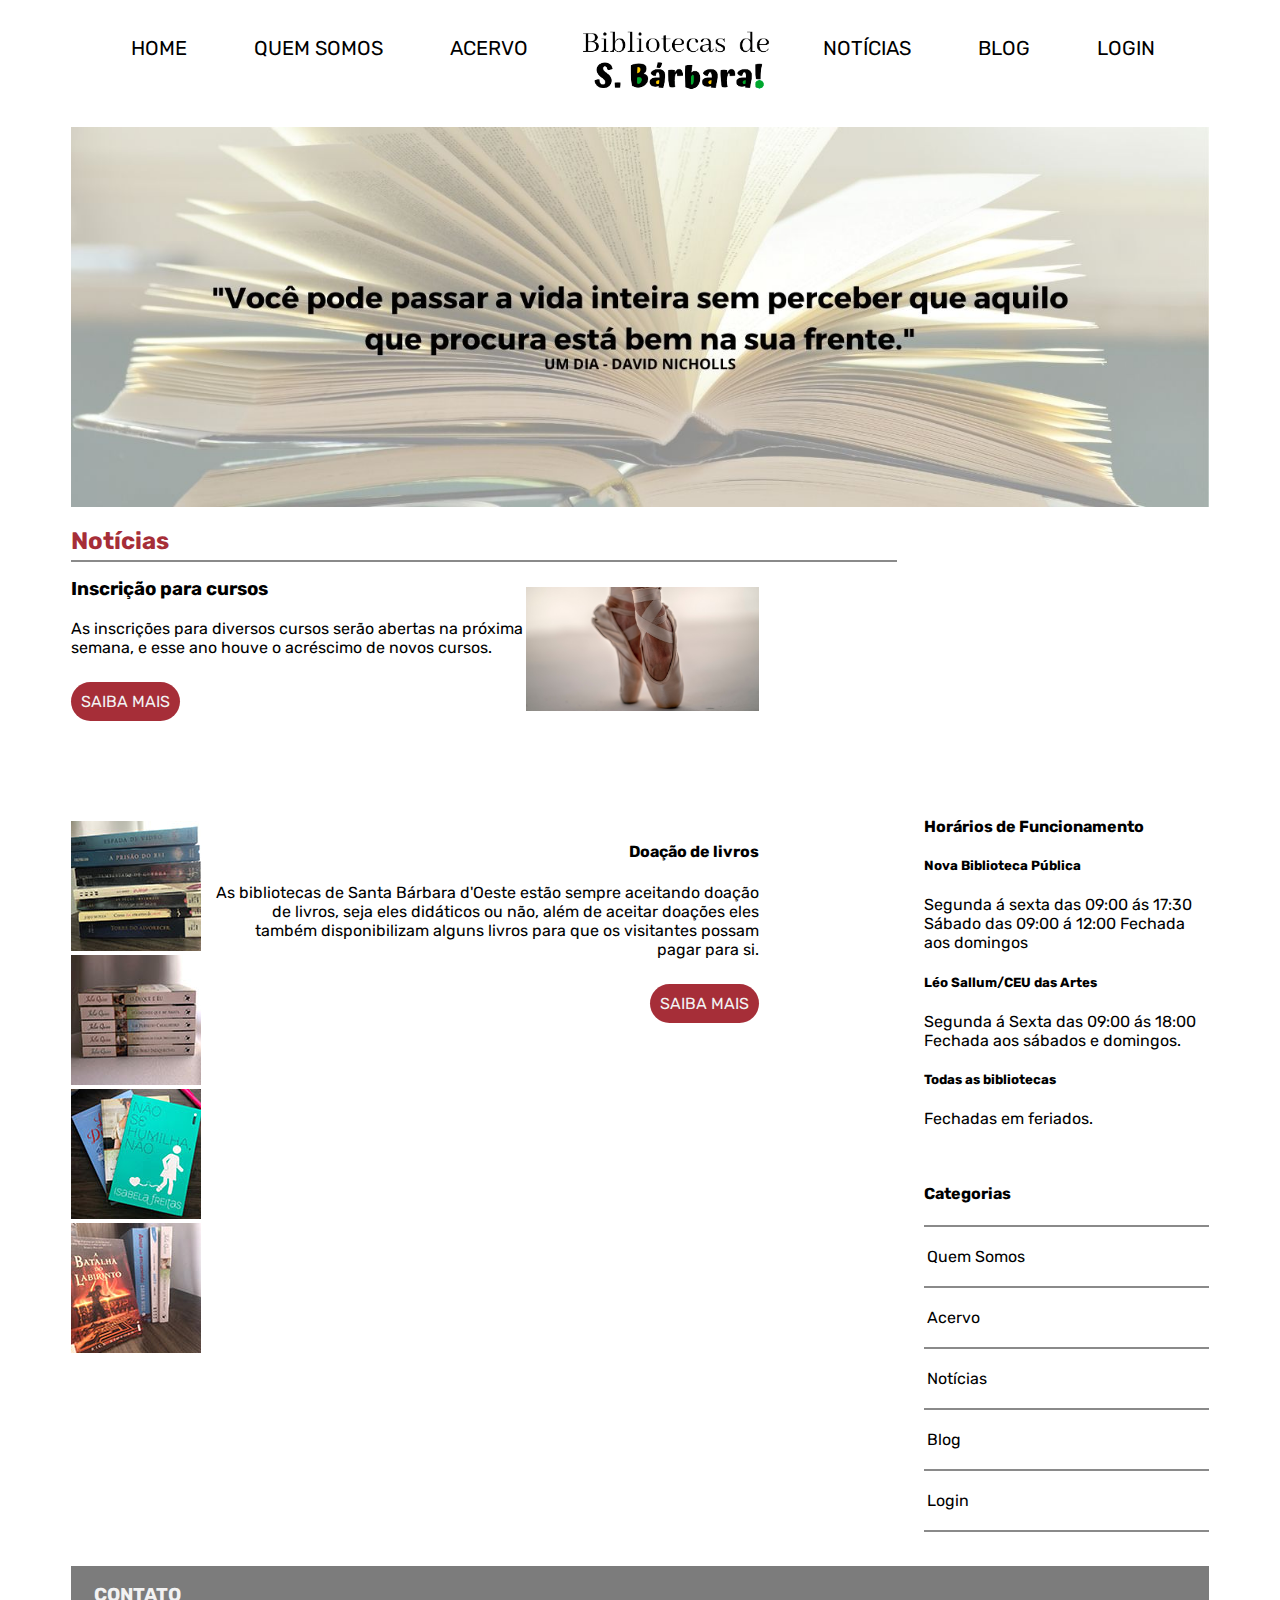
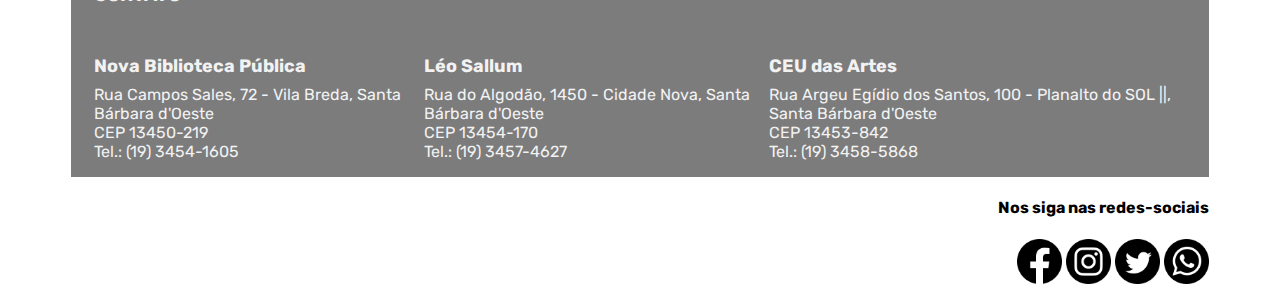
<file: index.html>
<!DOCTYPE html>
<html lang="pt-br">

<head>
    <meta charset="UTF-8">
    <meta name="viewport" content="width=device-width, initial-scale=1.0">
    <title>Home</title>
    <link rel="stylesheet" href="css/estilos.css" type="text/css">
    <link rel="preconnect" href="https://fonts.gstatic.com">
    <link href="https://fonts.googleapis.com/css2?family=Rubik:wght@300;400&display=swap" rel="stylesheet">

    <link rel="stylesheet" href="lib/Nivo-Slider-jQuery-master/themes/default/default.css">
    <link rel="stylesheet" href="lib/Nivo-Slider-jQuery-master/nivo-slider.css">

</head>

<body>
    <main class="container">
        <aside class="cabecalho">
            <div class="menu-1">
                <ul>
                    <li><a href="index.html">HOME</a></li>
                    <li><a href="quemsomos.html">QUEM SOMOS</a></li>
                    <li><a href="acervo.html">ACERVO</a></li>
                    <li><img src="images/logo2.png" alt="Logo" width="200"></li>
                    <li><a href="noticias.html">NOTÍCIAS</a></li>
                    <li><a href="blog.html">BLOG</a></li>
                    <li><a href="login.html">LOGIN</a></li>
                </ul>
            </div>
        </aside>


        <div id="slider" class="nivoslider theme-default">
            <img src="images/home4.jpg">
            <img src="images/home5.jpg">
            <img src="images/home6.jpg">
        </div>

       
            <h2 class="noticias-home">Notícias</h2>
            <div class="linha"></div>

            <div class="curso-fotos">
                <div class="cursos">
                    <h3>
                        Inscrição para cursos
                    </h3>
                    <p>
                        As inscrições para diversos cursos serão abertas na próxima semana, e esse ano houve o acréscimo
                        de
                        novos cursos.
                    </p>
                    <br>
                    <a href="cursos.html" class="saiba-mais">SAIBA MAIS</a>
                </div>


                <div id="slider2" class="nivoslider theme-default">
                    <img src="images/ballet.jpg" alt="Foto dos pés de uma dançarina de ballet">
                    <img src="images/desenho.jpg" alt="Foto de uma pessoa desenhando">
                    <img src="images/fotografia.jpg" alt="foto de uma câmera">
                    <img src="images/informatica3.jpg" alt="Foto de uma mesa cheia de computadores">
                    <img src="images/pintura-oleo.jpg" alt="Foto de uma pessoa pintando">
                </div>
            </div>


            <br>
            <br>

            <div class="galeria-doacao">
                <div class="galeria">
                    <img src="images/doacao-livros.jpeg" alt="Foto de uma pilha de livros">
                    <img src="images/doacao-livros2.jpeg" alt="Foto de uma pilha de livros"><br>
                    <img src="images/doacao-livros4.jpeg" alt="Foto de três livros">
                    <img src="images/doacao-livros5.jpeg" alt="Foto de livros">
                </div>

                <div class="doacao">
                    <h4>
                        Doação de livros
                    </h4>
                    <p>
                        As bibliotecas de Santa Bárbara d'Oeste estão sempre aceitando doação de livros, seja eles
                        didáticos ou não, além de aceitar doações eles também disponibilizam alguns livros para que os
                        visitantes possam pagar para si.
                    </p>
                    <br>
                    <a href="doacao.html" class="saiba-mais">SAIBA MAIS</a>
                </div>
            </div>

        <br>

    
                <div class="painel-lateral">
                    <h4>
                        Horários de Funcionamento
                    </h4>
                    <h5>
                        Nova Biblioteca Pública
                    </h5>
                    <p>
                        Segunda á sexta das 09:00 ás 17:30<br>
                        Sábado das 09:00 á 12:00
                        Fechada aos domingos
                    </p>
                    <h5>
                        Léo Sallum/CEU das Artes
                    </h5>
                    <p>
                        Segunda á Sexta das 09:00 ás 18:00<br>
                        Fechada aos sábados e domingos.
                    </p>
                    <h5>
                        Todas as bibliotecas
                    </h5>
                    <p>
                        Fechadas em feriados.
                    </p>
                    <br>
                    <h4>
                        Categorias
                    </h4>


                    <ul class="categoria">
                        <div class="linha-2"></div>
                        <li><a href="quemsomos.html">Quem Somos</a></li>
                        <div class="linha-2"></div>
                        <li><a href="acervo.html">Acervo</a></li>
                        <div class="linha-2"></div>
                        <li><a href="noticias.html">Notícias</a></li>
                        <div class="linha-2"></div>
                        <li><a href="blog.html">Blog</a></li>
                        <div class="linha-2"></div>
                        <li><a href="login.html">Login</a></li>
                        <div class="linha-2"></div>
                    </ul>
                </div>


            <br>

            <footer class="rodape">
                <div class="contato">
                    <h3>
                        CONTATO
                    </h3>
                    <div class="todas-colunas">
                        <div class="uma-coluna">
                            <h5>
                                Nova Biblioteca Pública
                            </h5>
                            <p>
                                Rua Campos Sales, 72 - Vila Breda, Santa Bárbara d'Oeste<br>
                                CEP 13450-219<br>
                                Tel.: (19) 3454-1605<br>
                            </p>
                        </div>
                        <div class="uma-coluna">
                            <h5>
                                Léo Sallum
                            </h5>
                            <p>
                                Rua do Algodão, 1450 - Cidade Nova, Santa Bárbara d'Oeste<br>
                                CEP 13454-170<br>
                                Tel.: (19) 3457-4627<br>
                            </p>
                        </div>
                        <div class="uma-coluna">
                            <h5>
                                CEU das Artes
                            </h5>
                            <p>
                                Rua Argeu Egídio dos Santos, 100 - Planalto do SOL ||, Santa Bárbara d'Oeste<br>
                                CEP 13453-842<br>
                                Tel.: (19) 3458-5868<br>
                            </p>
                        </div>
                    </div>
                </div>
            </footer>

            <div class="redes-sociais">
                <h4>
                    Nos siga nas redes-sociais
                </h4>
                <a href="https://www.facebook.com/"><img src="images/facebook.png" alt="icone facebook"></a>
                <a href="https://www.instagram.com/?hl=pt-br"><img src="images/instagram.png" alt="icone instagram"></a>
                <a href="https://twitter.com/login?lang=pt"><img src="images/twitter.png" alt="icone twitter"></a>
                <img src="images/whatsapp.png" alt="icone whatsapp">
            </div>
    </main>



    <script src="js/jquery.js"></script>
    <script src="lib/Nivo-Slider-jQuery-master/jquery.nivo.slider.js"></script>
    <script src="js/funcoes.js"></script>
</body>

</html>
</file>
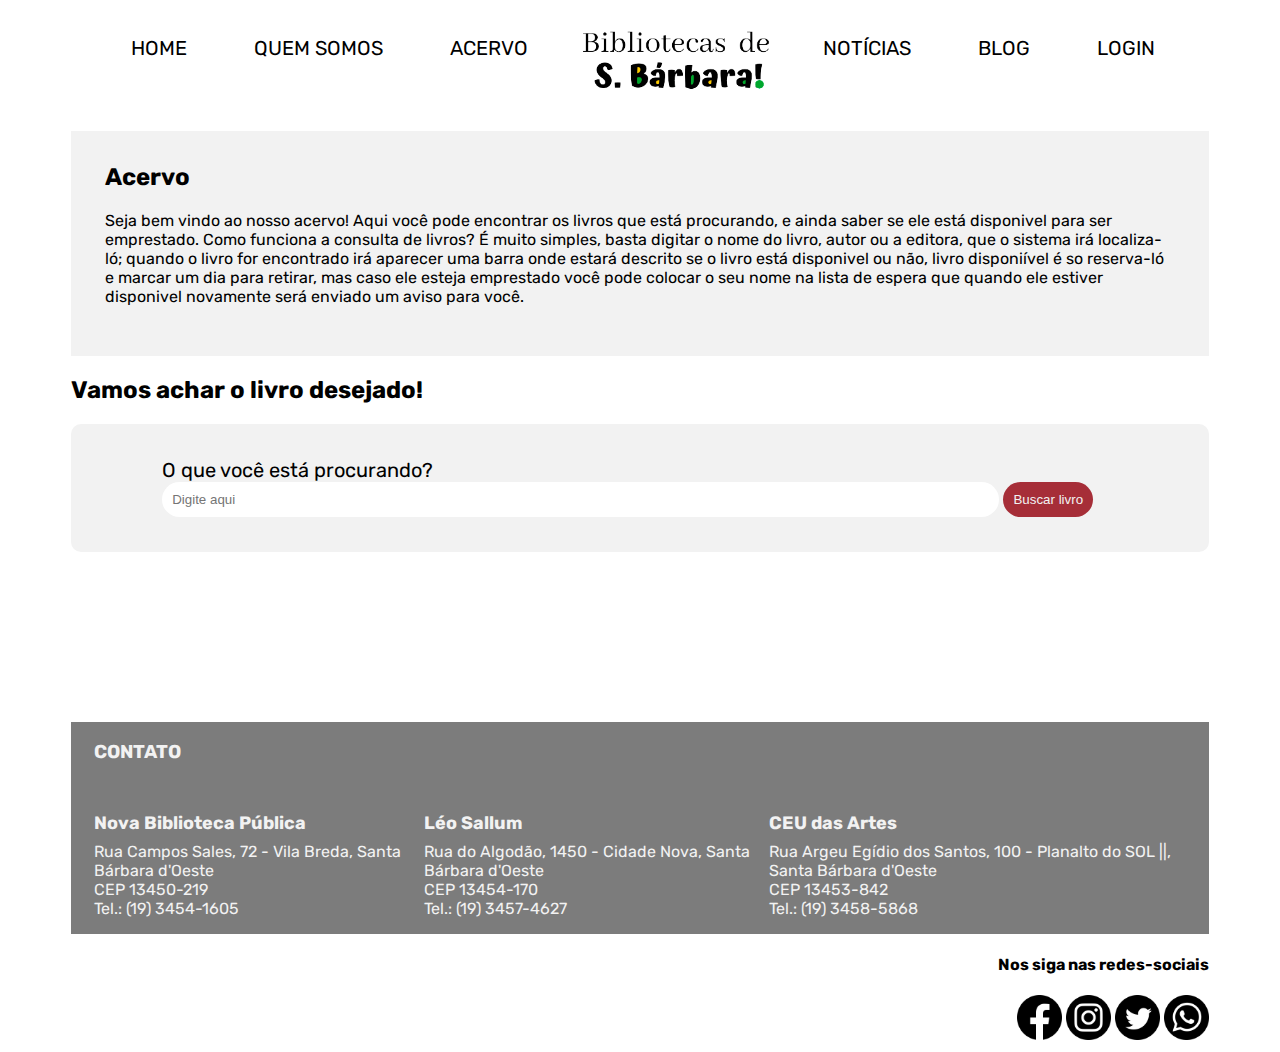
<file: acervo.html>
<!DOCTYPE html>
<html lang="pt-br">

<head>
    <meta charset="UTF-8">
    <meta http-equiv="X-UA-Compatible" content="IE=edge">
    <meta name="viewport" content="width=device-width, initial-scale=1.0">
    <title>Acervo</title>
    <link rel="stylesheet" href="css/estilos.css" type="text/css">
    <link rel="preconnect" href="https://fonts.gstatic.com">
    <link href="https://fonts.googleapis.com/css2?family=Rubik:wght@300;400&display=swap" rel="stylesheet">

</head>

<body>
    <main class="container">
        <aside class="cabecalho">
            <div class="menu-1">
                <ul>
                    <li><a href="index.html">HOME</a></li>
                    <li><a href="quemsomos.html">QUEM SOMOS</a></li>
                    <li><a href="acervo.html">ACERVO</a></li>
                    <li><img src="images/logo2.png" alt="Logo" width="200"></li>
                    <li><a href="noticias.html">NOTÍCIAS</a></li>
                    <li><a href="blog.html">BLOG</a></li>
                    <li><a href="login.html">LOGIN</a></li>
                </ul>
            </div>
        </aside>

        <div class="retangulo">
            <div class="acervo">
                <h2>Acervo</h2>
                <p>
                    Seja bem vindo ao nosso acervo! Aqui você pode encontrar os livros que está procurando, e ainda saber se ele está disponivel para ser emprestado. Como funciona a consulta de livros? É muito simples, basta digitar o nome do livro, autor ou a editora, que o sistema irá localiza-ló; quando o livro for encontrado irá aparecer uma barra onde estará descrito se o livro está disponivel ou não, livro disponiível é so reserva-ló e marcar um dia para retirar, mas caso ele esteja emprestado você pode colocar o seu nome na lista de espera que quando ele estiver disponivel novamente será enviado um aviso para você.
                    
                </p>
            </div>
        </div>

        <div class="pesquisa-livro">
            <h2>
                Vamos achar o livro desejado!
            </h2>

            <div class="retangulo-1">
                <form action=" " method="post">
                    <label for="busca">O que você está procurando?</label>
                    <input type="search" id="busca" name="q" placeholder="Digite aqui">
                    <button type="submit">Buscar livro</button>
                </form>
            </div>
        </div>

        <footer class="rodape">
            <div class="contato">
                <h3>
                    CONTATO
                </h3>
                <div class="todas-colunas">
                    <div class="uma-coluna">
                        <h5>
                            Nova Biblioteca Pública
                        </h5>
                        <p>
                            Rua Campos Sales, 72 - Vila Breda, Santa Bárbara d'Oeste<br>
                            CEP 13450-219<br>
                            Tel.: (19) 3454-1605<br>
                        </p>
                    </div>
                    <div class="uma-coluna">
                        <h5>
                            Léo Sallum
                        </h5>
                        <p>
                            Rua do Algodão, 1450 - Cidade Nova, Santa Bárbara d'Oeste<br>
                            CEP 13454-170<br>
                            Tel.: (19) 3457-4627<br>
                        </p>
                    </div>
                    <div class="uma-coluna">
                        <h5>
                            CEU das Artes
                        </h5>
                        <p>
                            Rua Argeu Egídio dos Santos, 100 - Planalto do SOL ||, Santa Bárbara d'Oeste<br>
                            CEP 13453-842<br>
                            Tel.: (19) 3458-5868<br>
                        </p>
                    </div>
                </div>
            </div>
        </footer>

        <div class="redes-sociais">
            <h4>
                Nos siga nas redes-sociais
            </h4>
            <img src="images/facebook.png" alt="icone facebook">
            <img src="images/instagram.png" alt="icone instagram">
            <img src="images/twitter.png" alt="icone twitter">
            <img src="images/whatsapp.png" alt="icone whatsapp">
        </div>
        </div>

    </main>

</body>

</html>
</file>
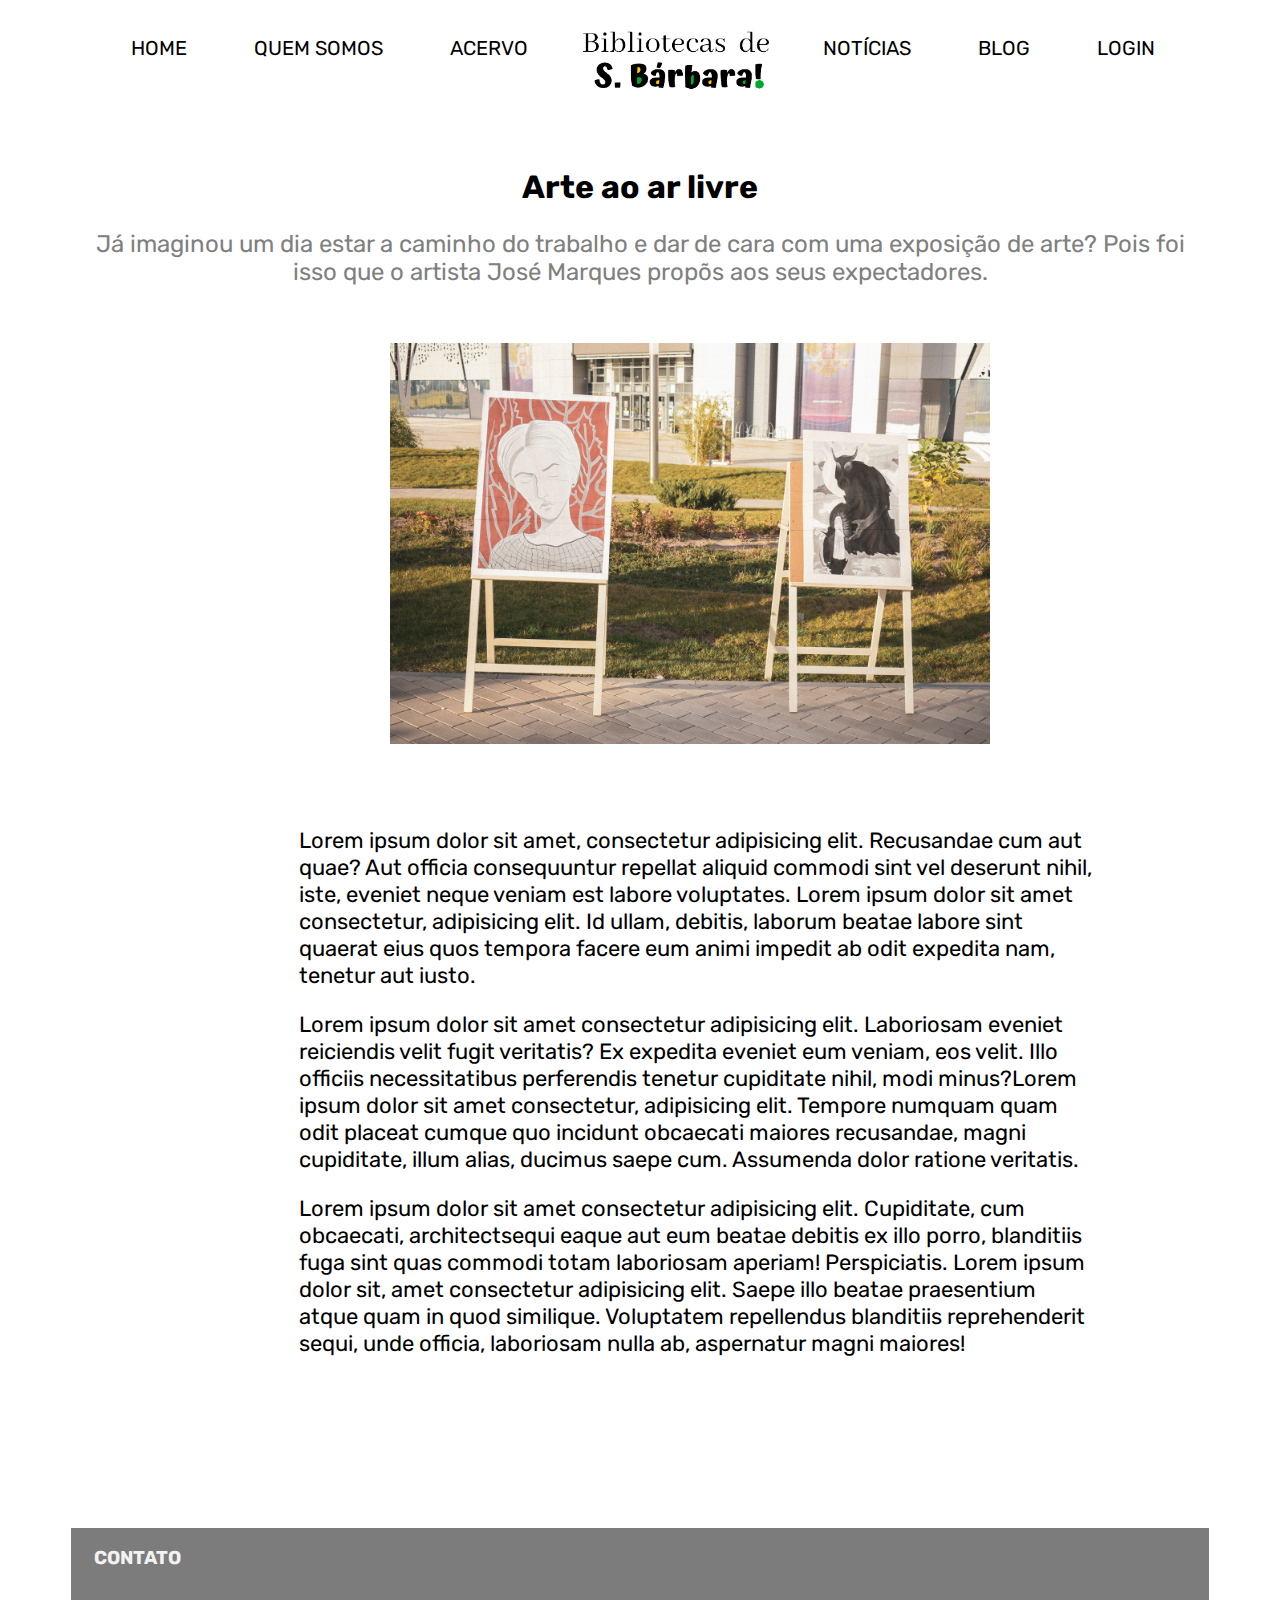
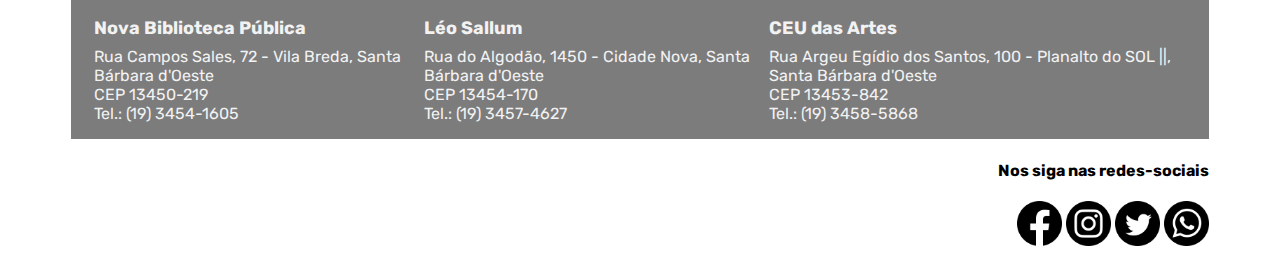
<file: arteaoarlivre.html>
<!DOCTYPE html>
<html lang="pt-br">

<head>
    <meta charset="UTF-8">
    <meta http-equiv="X-UA-Compatible" content="IE=edge">
    <meta name="viewport" content="width=device-width, initial-scale=1.0">
    <title>Arte ao ar livre</title>
    <link rel="stylesheet" href="css/estilos.css" type="text/css">
    <link rel="preconnect" href="https://fonts.gstatic.com">
    <link href="https://fonts.googleapis.com/css2?family=Rubik:wght@300;400&display=swap" rel="stylesheet">

</head>

<body>
    <main class="container">
        <aside class="cabecalho">
            <div class="menu-1">
                <ul>
                    <li><a href="index.html">HOME</a></li>
                    <li><a href="quemsomos.html">QUEM SOMOS</a></li>
                    <li><a href="acervo.html">ACERVO</a></li>
                    <li><img src="images/logo2.png" alt="Logo" width="200"></li>
                    <li><a href="noticias.html">NOTÍCIAS</a></li>
                    <li><a href="blog.html">BLOG</a></li>
                    <li><a href="login.html">LOGIN</a></li>
                </ul>
            </div>
        </aside>

        <div class="noticia-arte">
            <div class="titulo-subtitulo">
                <h1>
                    Arte ao ar livre
                </h1>
                <p>
                    Já imaginou um dia estar a caminho do trabalho e dar de cara com uma exposição de arte? Pois foi isso que o
                    artista José Marques propõs aos seus expectadores.
                </p>
            </div>
            <div class="corpo-noticia">
                <img src="images/arte-praca.jpg" alt="Foto de quadros em uma praça">

                <p>
                        Lorem ipsum dolor sit amet, consectetur adipisicing elit. Recusandae cum aut quae? Aut officia
                    consequuntur repellat aliquid commodi sint vel deserunt nihil, iste, eveniet neque veniam est labore
                    voluptates. Lorem ipsum dolor sit amet consectetur, adipisicing elit. Id ullam, debitis, laborum
                    beatae labore sint quaerat eius quos tempora facere eum animi impedit ab odit expedita nam, tenetur
                    aut iusto.
                </p>
                <p>
                        Lorem ipsum dolor sit amet consectetur adipisicing elit. Laboriosam eveniet reiciendis velit fugit
                    veritatis? Ex expedita eveniet eum veniam, eos velit. Illo officiis necessitatibus perferendis
                    tenetur cupiditate nihil, modi minus?Lorem ipsum dolor sit amet consectetur, adipisicing elit.
                    Tempore numquam quam odit placeat cumque quo incidunt obcaecati maiores recusandae, magni
                    cupiditate, illum alias, ducimus saepe cum. Assumenda dolor ratione veritatis.
                </p>
                <p>
                        Lorem ipsum dolor sit amet consectetur adipisicing elit. Cupiditate, cum obcaecati, architectsequi
                    eaque aut eum beatae debitis ex illo porro, blanditiis fuga sint quas commodi totam laboriosam
                    aperiam! Perspiciatis. Lorem ipsum dolor sit, amet consectetur adipisicing elit. Saepe illo beatae
                    praesentium atque quam in quod similique. Voluptatem repellendus blanditiis reprehenderit sequi,
                    unde officia, laboriosam nulla ab, aspernatur magni maiores!
                </p>
            </div>
        </div>


        <footer class="rodape">
            <div class="contato">
                <h3>
                    CONTATO
                </h3>
                <div class="todas-colunas">
                    <div class="uma-coluna">
                        <h5>
                            Nova Biblioteca Pública
                        </h5>
                        <p>
                            Rua Campos Sales, 72 - Vila Breda, Santa Bárbara d'Oeste<br>
                            CEP 13450-219<br>
                            Tel.: (19) 3454-1605<br>
                        </p>
                    </div>
                    <div class="uma-coluna">
                        <h5>
                            Léo Sallum
                        </h5>
                        <p>
                            Rua do Algodão, 1450 - Cidade Nova, Santa Bárbara d'Oeste<br>
                            CEP 13454-170<br>
                            Tel.: (19) 3457-4627<br>
                        </p>
                    </div>
                    <div class="uma-coluna">
                        <h5>
                            CEU das Artes
                        </h5>
                        <p>
                            Rua Argeu Egídio dos Santos, 100 - Planalto do SOL ||, Santa Bárbara d'Oeste<br>
                            CEP 13453-842<br>
                            Tel.: (19) 3458-5868<br>
                        </p>
                    </div>
                </div>
            </div>
        </footer>

        <div class="redes-sociais">
            <h4>
                Nos siga nas redes-sociais
            </h4>
            <a href="https://www.facebook.com/"><img src="images/facebook.png" alt="icone facebook"></a>
            <a href="https://www.instagram.com/?hl=pt-br"><img src="images/instagram.png" alt="icone instagram"></a>
            <a href="https://twitter.com/login?lang=pt"><img src="images/twitter.png" alt="icone twitter"></a>
            <img src="images/whatsapp.png" alt="icone whatsapp">
        </div>
        </div>

    </main>


</body>

</html>
</file>
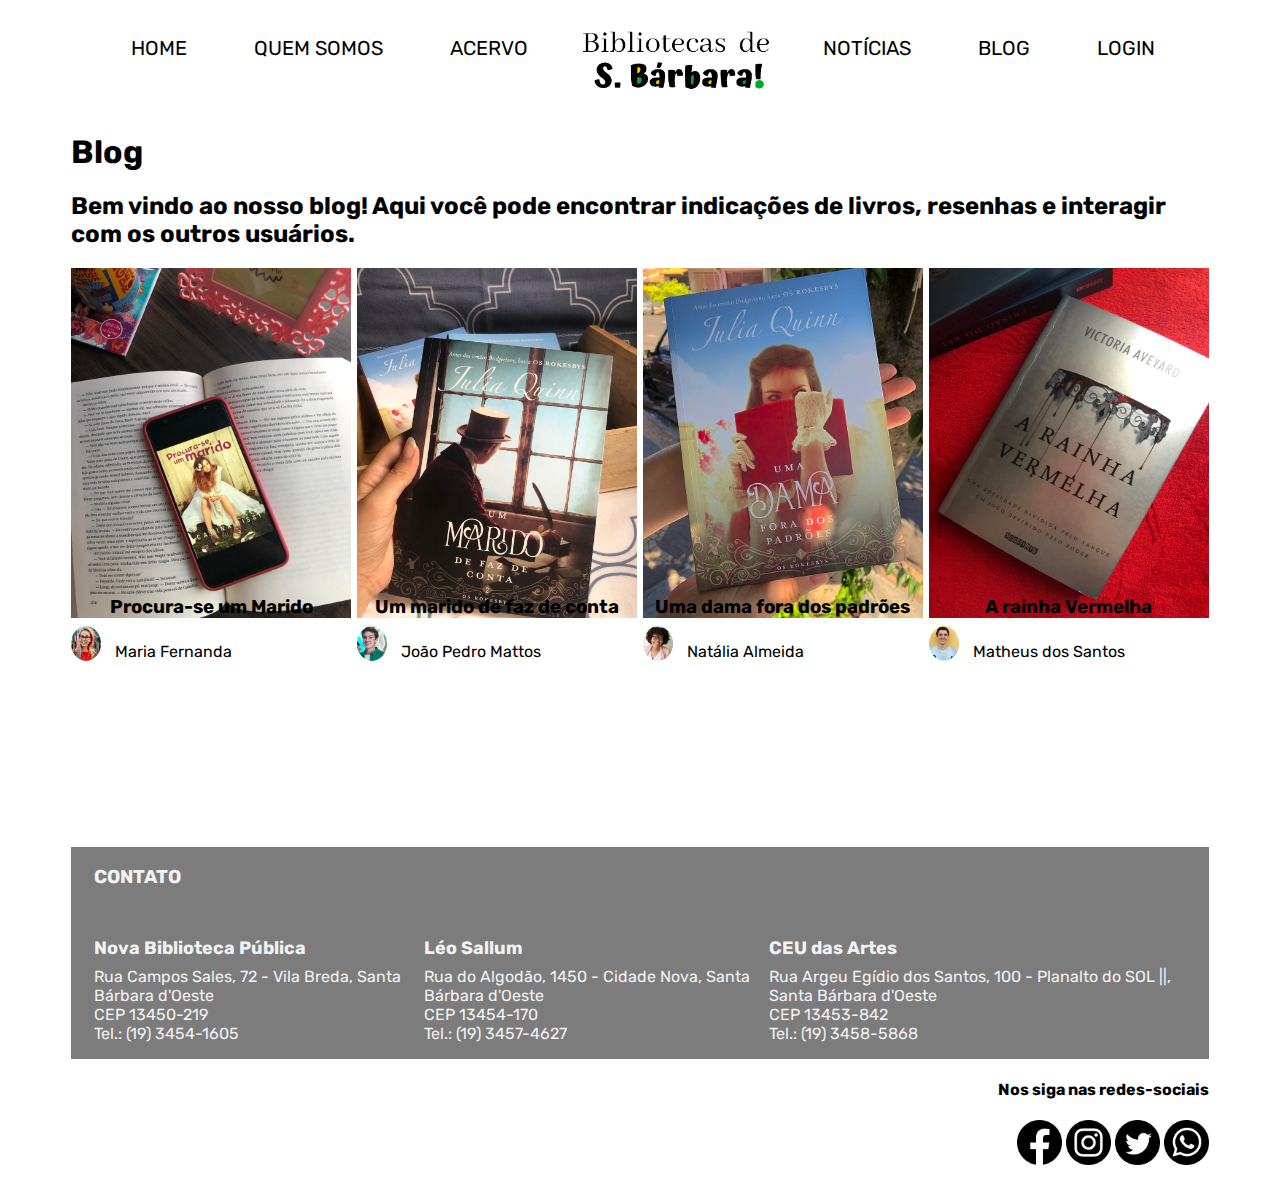
<file: blog.html>
<!DOCTYPE html>
<html lang="pt-br">

<head>
    <meta charset="UTF-8">
    <meta http-equiv="X-UA-Compatible" content="IE=edge">
    <meta name="viewport" content="width=device-width, initial-scale=1.0">
    <title>Blog</title>
    <link rel="stylesheet" href="css/estilos.css" type="text/css">
    <link rel="preconnect" href="https://fonts.gstatic.com">
    <link href="https://fonts.googleapis.com/css2?family=Rubik:wght@300;400&display=swap" rel="stylesheet">
</head>

<body>
    <main class="container">
        <aside class="cabecalho">
            <div class="menu-1">
                <ul>
                    <li><a href="index.html">HOME</a></li>
                    <li><a href="quemsomos.html">QUEM SOMOS</a></li>
                    <li><a href="acervo.html">ACERVO</a></li>
                    <li><img src="images/logo2.png" alt="Logo" width="200"></li>
                    <li><a href="noticias.html">NOTÍCIAS</a></li>
                    <li><a href="blog.html">BLOG</a></li>
                    <li><a href="login.html">LOGIN</a></li>
                </ul>
            </div>
        </aside>

        <div class="corpo">
            <h1>
                Blog
            </h1>

            <h2>
                Bem vindo ao nosso blog! Aqui você pode encontrar indicações de livros, resenhas e interagir com os outros usuários.
            </h2>

            <div class="publicacoes">

                <div class="publi-1">
                    <img src="images/procura-se-um-marido.jpeg" alt="Foto de um livro">
                    <div class="nome-livro">
                        <h3>Procura-se um Marido</h3>
                    </div>
                    <div class="perfil">
                        <img src="images/pessoa-1.jpg">
                        <p>
                            Maria Fernanda
                        </p>
                    </div>
                </div>

            
                <div class="publi-1">
                    <img src="images/um-marido-de-faz-de-conta.jpeg" alt="Foto de um livro">
                    <div class="nome-livro">
                        <h3>Um marido de faz de conta</h3>
                    </div>
                    <div class="perfil">
                        <img src="images/pessoa-2.jpg">
                        <p>
                            João Pedro Mattos
                        </p>
                    </div>
                </div>
            
                <div class="publi-1">
                    <img src="images/uma-dama-fora-dos-padroes.jpeg" alt="Foto de um livro">
                    <div class="nome-livro">
                        <h3>Uma dama fora dos padrões</h3>
                    </div>
                    <div class="perfil">
                        <img src="images/pessoa-3.jpg">
                        <p>
                            Natália Almeida
                        </p>
                    </div>
                </div>
            
                <div class="publi-1">
                    <img src="images/a-rainha-vermelha.jpeg" alt="Foto de um livro">
                    <div class="nome-livro">
                        <h3>A rainha Vermelha</h3>
                    </div>
                    <div class="perfil">
                        <img src="images/pessoa-4.jpg">
                        <p>
                            Matheus dos Santos
                        </p>
                    </div>
                </div>
            </div>
            
        </div>





        <footer class="rodape">
            <div class="contato">
                <h3>
                    CONTATO
                </h3>
                <div class="todas-colunas">
                    <div class="uma-coluna">
                        <h5>
                            Nova Biblioteca Pública
                        </h5>
                        <p>
                            Rua Campos Sales, 72 - Vila Breda, Santa Bárbara d'Oeste<br>
                            CEP 13450-219<br>
                            Tel.: (19) 3454-1605<br>
                        </p>
                    </div>
                    <div class="uma-coluna">
                        <h5>
                            Léo Sallum
                        </h5>
                        <p>
                            Rua do Algodão, 1450 - Cidade Nova, Santa Bárbara d'Oeste<br>
                            CEP 13454-170<br>
                            Tel.: (19) 3457-4627<br>
                        </p>
                    </div>
                    <div class="uma-coluna">
                        <h5>
                            CEU das Artes
                        </h5>
                        <p>
                            Rua Argeu Egídio dos Santos, 100 - Planalto do SOL ||, Santa Bárbara d'Oeste<br>
                            CEP 13453-842<br>
                            Tel.: (19) 3458-5868<br>
                        </p>
                    </div>
                </div>
            </div>
        </footer>

        <div class="redes-sociais">
            <h4>
                Nos siga nas redes-sociais
            </h4>
            <img src="images/facebook.png" alt="icone facebook">
            <img src="images/instagram.png" alt="icone instagram">
            <img src="images/twitter.png" alt="icone twitter">
            <img src="images/whatsapp.png" alt="icone whatsapp">
        </div>
        </div>

    </main>

</body>

</html>
</file>
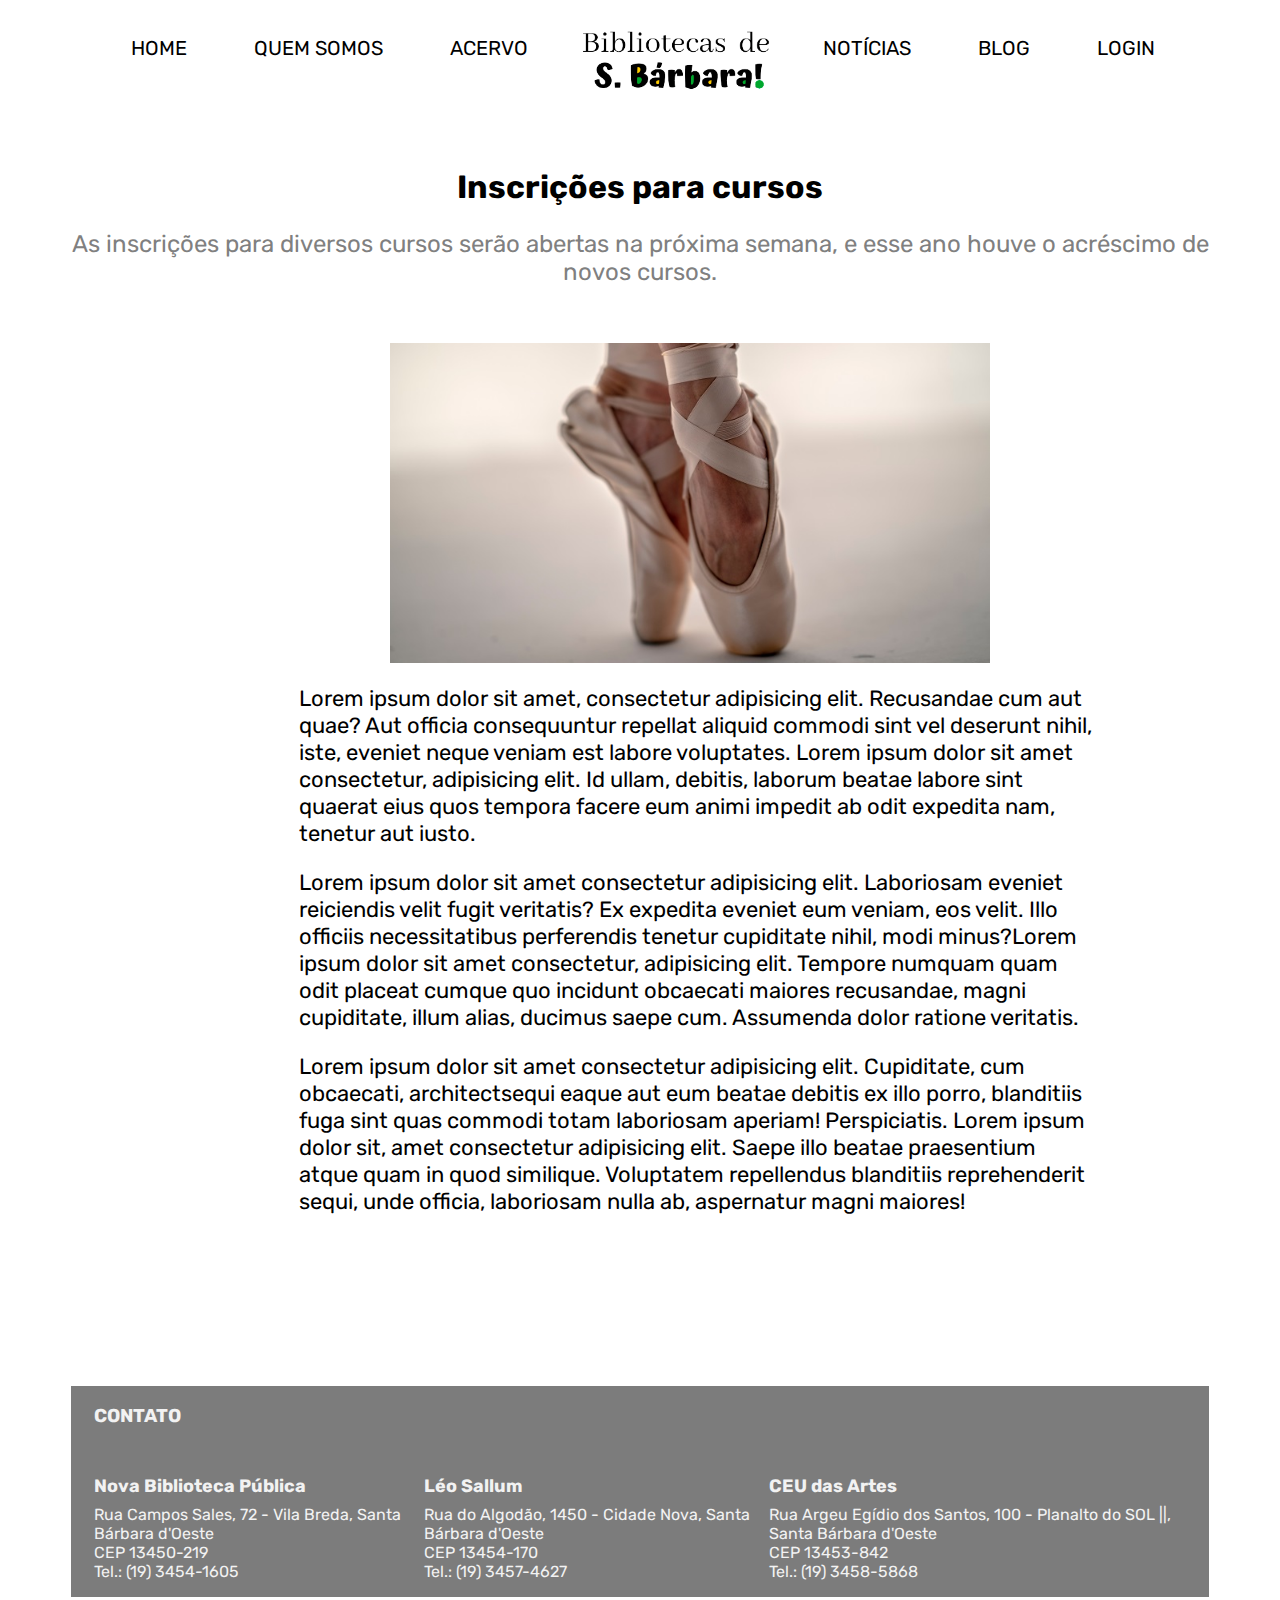
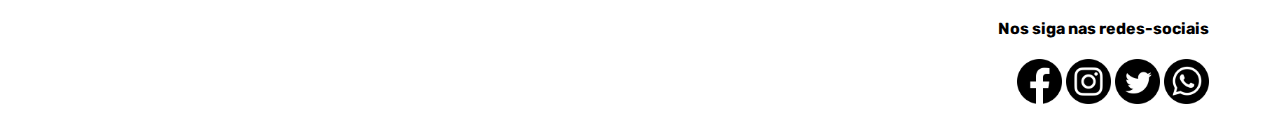
<file: cursos.html>
<!DOCTYPE html>
<html lang="pt-br">
<head>
    <meta charset="UTF-8">
    <meta http-equiv="X-UA-Compatible" content="IE=edge">
    <meta name="viewport" content="width=device-width, initial-scale=1.0">
    <title>Inscrições para cursos</title>

    <link rel="stylesheet" href="css/estilos.css" type="text/css">
    <link rel="preconnect" href="https://fonts.gstatic.com">
    <link href="https://fonts.googleapis.com/css2?family=Rubik:wght@300;400&display=swap" rel="stylesheet">

    <link rel="stylesheet" href="lib/Nivo-Slider-jQuery-master/themes/default/default.css">
    <link rel="stylesheet" href="lib/Nivo-Slider-jQuery-master/nivo-slider.css">
</head>
<body>
    <main class="container">
        <aside class="cabecalho">
            <div class="menu-1">
                <ul>
                    <li><a href="index.html">HOME</a></li>
                    <li><a href="quemsomos.html">QUEM SOMOS</a></li>
                    <li><a href="acervo.html">ACERVO</a></li>
                    <li><img src="images/logo2.png" alt="Logo" width="200"></li>
                    <li><a href="noticias.html">NOTÍCIAS</a></li>
                    <li><a href="blog.html">BLOG</a></li>
                    <li><a href="login.html">LOGIN</a></li>
                </ul>
            </div>
        </aside>
        <div class="noticia-arte">
            <div class="titulo-subtitulo">
                <h1>
                    Inscrições para cursos
                </h1>
                <p>
                    As inscrições para  diversos cursos serão abertas na próxima semana, e esse ano houve o acréscimo de novos cursos.
                </p>
            </div>
           
            <div id="slider3" class="nivoslider theme-default">
                <img src="images/ballet.jpg" alt="Foto dos pés de uma dançarina de ballet">
                <img src="images/desenho.jpg" alt="Foto de uma pessoa desenhando">
                <img src="images/fotografia.jpg" alt="foto de uma câmera">
                <img src="images/informatica3.jpg" alt="Foto de uma mesa cheia de computadores">
                <img src="images/pintura-oleo.jpg" alt="Foto de uma pessoa pintando">
            </div>

            <div class="corpo-noticia">
                <p>
                    Lorem ipsum dolor sit amet, consectetur adipisicing elit. Recusandae cum aut quae? Aut officia
                    consequuntur repellat aliquid commodi sint vel deserunt nihil, iste, eveniet neque veniam est labore
                    voluptates. Lorem ipsum dolor sit amet consectetur, adipisicing elit. Id ullam, debitis, laborum
                    beatae labore sint quaerat eius quos tempora facere eum animi impedit ab odit expedita nam, tenetur
                    aut iusto.
                </p>
                <p>
                    Lorem ipsum dolor sit amet consectetur adipisicing elit. Laboriosam eveniet reiciendis velit fugit
                    veritatis? Ex expedita eveniet eum veniam, eos velit. Illo officiis necessitatibus perferendis
                    tenetur cupiditate nihil, modi minus?Lorem ipsum dolor sit amet consectetur, adipisicing elit.
                    Tempore numquam quam odit placeat cumque quo incidunt obcaecati maiores recusandae, magni
                    cupiditate, illum alias, ducimus saepe cum. Assumenda dolor ratione veritatis.
                </p>
                <p>
                    Lorem ipsum dolor sit amet consectetur adipisicing elit. Cupiditate, cum obcaecati, architectsequi
                    eaque aut eum beatae debitis ex illo porro, blanditiis fuga sint quas commodi totam laboriosam
                    aperiam! Perspiciatis. Lorem ipsum dolor sit, amet consectetur adipisicing elit. Saepe illo beatae
                    praesentium atque quam in quod similique. Voluptatem repellendus blanditiis reprehenderit sequi,
                    unde officia, laboriosam nulla ab, aspernatur magni maiores!
                </p>
            </div>
        </div>


        <footer class="rodape">
            <div class="contato">
                <h3>
                    CONTATO
                </h3>
                <div class="todas-colunas">
                    <div class="uma-coluna">
                        <h5>
                            Nova Biblioteca Pública
                        </h5>
                        <p>
                            Rua Campos Sales, 72 - Vila Breda, Santa Bárbara d'Oeste<br>
                            CEP 13450-219<br>
                            Tel.: (19) 3454-1605<br>
                        </p>
                    </div>
                    <div class="uma-coluna">
                        <h5>
                            Léo Sallum
                        </h5>
                        <p>
                            Rua do Algodão, 1450 - Cidade Nova, Santa Bárbara d'Oeste<br>
                            CEP 13454-170<br>
                            Tel.: (19) 3457-4627<br>
                        </p>
                    </div>
                    <div class="uma-coluna">
                        <h5>
                            CEU das Artes
                        </h5>
                        <p>
                            Rua Argeu Egídio dos Santos, 100 - Planalto do SOL ||, Santa Bárbara d'Oeste<br>
                            CEP 13453-842<br>
                            Tel.: (19) 3458-5868<br>
                        </p>
                    </div>
                </div>
            </div>
        </footer>

        <div class="redes-sociais">
            <h4>
                Nos siga nas redes-sociais
            </h4>
            <a href="https://www.facebook.com/"><img src="images/facebook.png" alt="icone facebook"></a>
            <a href="https://www.instagram.com/?hl=pt-br"><img src="images/instagram.png" alt="icone instagram"></a>
            <a href="https://twitter.com/login?lang=pt"><img src="images/twitter.png" alt="icone twitter"></a>
            <img src="images/whatsapp.png" alt="icone whatsapp">
        </div>

    </main>
    
    <script src="js/jquery.js"></script>
    <script src="lib/Nivo-Slider-jQuery-master/jquery.nivo.slider.js"></script>
    <script src="js/funcoes.js"></script>
</body>
</html>
</file>
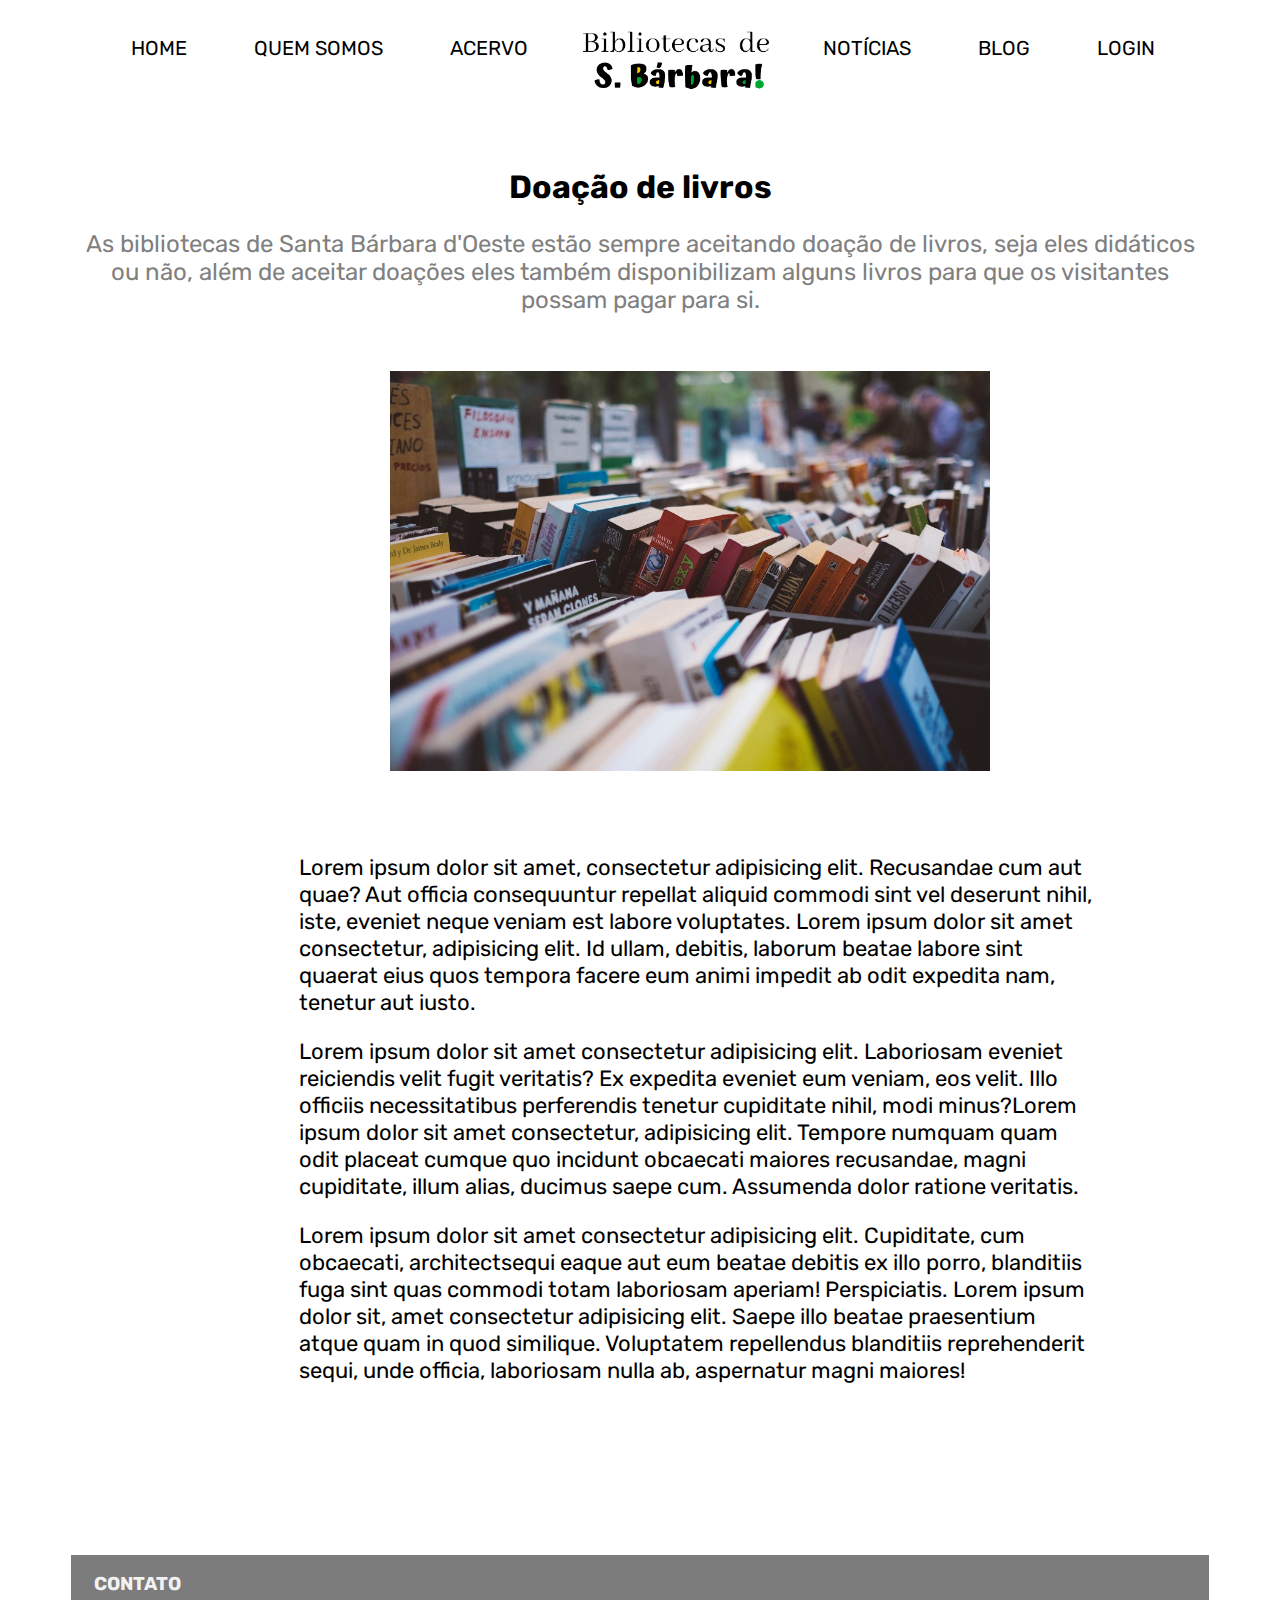
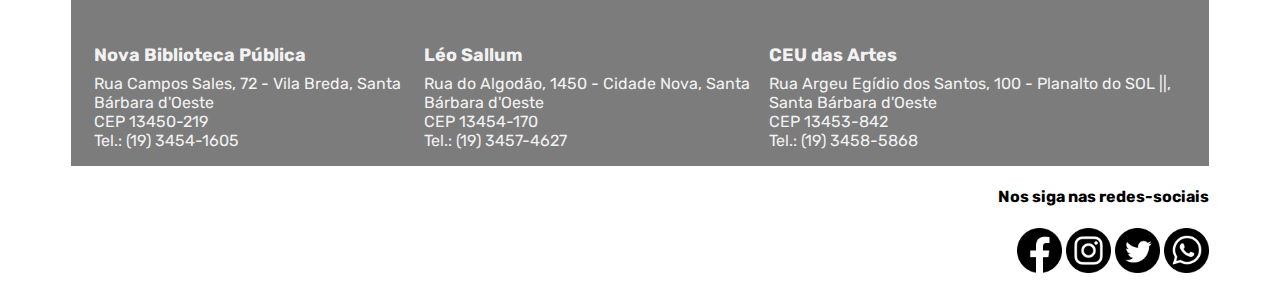
<file: doacao.html>
<!DOCTYPE html>
<html lang="pt-br">

<head>
    <meta charset="UTF-8">
    <meta http-equiv="X-UA-Compatible" content="IE=edge">
    <meta name="viewport" content="width=device-width, initial-scale=1.0">
    <title>Doação de livros</title>

    <link rel="stylesheet" href="css/estilos.css" type="text/css">
    <link rel="preconnect" href="https://fonts.gstatic.com">
    <link href="https://fonts.googleapis.com/css2?family=Rubik:wght@300;400&display=swap" rel="stylesheet">
</head>

<body>
    <main class="container">
        <aside class="cabecalho">
            <div class="menu-1">
                <ul>
                    <li><a href="index.html">HOME</a></li>
                    <li><a href="quemsomos.html">QUEM SOMOS</a></li>
                    <li><a href="acervo.html">ACERVO</a></li>
                    <li><img src="images/logo2.png" alt="Logo" width="200"></li>
                    <li><a href="noticias.html">NOTÍCIAS</a></li>
                    <li><a href="blog.html">BLOG</a></li>
                    <li><a href="login.html">LOGIN</a></li>
                </ul>
            </div>
        </aside>

        <div class="noticia-arte">
            <div class="titulo-subtitulo">
                <h1>
                    Doação de livros
                </h1>
                <p>
                    As bibliotecas de Santa Bárbara d'Oeste estão sempre aceitando doação de livros, seja eles didáticos ou não, além de aceitar doações eles também disponibilizam alguns livros para que os visitantes possam pagar para si.
                </p>
            </div>
            <div class="corpo-noticia">
                <img src="images/doacao-livros3.jpg"  alt="Foto de livros">

                <p>
                    Lorem ipsum dolor sit amet, consectetur adipisicing elit. Recusandae cum aut quae? Aut officia
                    consequuntur repellat aliquid commodi sint vel deserunt nihil, iste, eveniet neque veniam est labore
                    voluptates. Lorem ipsum dolor sit amet consectetur, adipisicing elit. Id ullam, debitis, laborum
                    beatae labore sint quaerat eius quos tempora facere eum animi impedit ab odit expedita nam, tenetur
                    aut iusto.
                </p>
                <p>
                    Lorem ipsum dolor sit amet consectetur adipisicing elit. Laboriosam eveniet reiciendis velit fugit
                    veritatis? Ex expedita eveniet eum veniam, eos velit. Illo officiis necessitatibus perferendis
                    tenetur cupiditate nihil, modi minus?Lorem ipsum dolor sit amet consectetur, adipisicing elit.
                    Tempore numquam quam odit placeat cumque quo incidunt obcaecati maiores recusandae, magni
                    cupiditate, illum alias, ducimus saepe cum. Assumenda dolor ratione veritatis.
                </p>
                <p>
                    Lorem ipsum dolor sit amet consectetur adipisicing elit. Cupiditate, cum obcaecati, architectsequi
                    eaque aut eum beatae debitis ex illo porro, blanditiis fuga sint quas commodi totam laboriosam
                    aperiam! Perspiciatis. Lorem ipsum dolor sit, amet consectetur adipisicing elit. Saepe illo beatae
                    praesentium atque quam in quod similique. Voluptatem repellendus blanditiis reprehenderit sequi,
                    unde officia, laboriosam nulla ab, aspernatur magni maiores!
                </p>
            </div>
        </div>


        <footer class="rodape">
            <div class="contato">
                <h3>
                    CONTATO
                </h3>
                <div class="todas-colunas">
                    <div class="uma-coluna">
                        <h5>
                            Nova Biblioteca Pública
                        </h5>
                        <p>
                            Rua Campos Sales, 72 - Vila Breda, Santa Bárbara d'Oeste<br>
                            CEP 13450-219<br>
                            Tel.: (19) 3454-1605<br>
                        </p>
                    </div>
                    <div class="uma-coluna">
                        <h5>
                            Léo Sallum
                        </h5>
                        <p>
                            Rua do Algodão, 1450 - Cidade Nova, Santa Bárbara d'Oeste<br>
                            CEP 13454-170<br>
                            Tel.: (19) 3457-4627<br>
                        </p>
                    </div>
                    <div class="uma-coluna">
                        <h5>
                            CEU das Artes
                        </h5>
                        <p>
                            Rua Argeu Egídio dos Santos, 100 - Planalto do SOL ||, Santa Bárbara d'Oeste<br>
                            CEP 13453-842<br>
                            Tel.: (19) 3458-5868<br>
                        </p>
                    </div>
                </div>
            </div>
        </footer>

        <div class="redes-sociais">
            <h4>
                Nos siga nas redes-sociais
            </h4>
            <a href="https://www.facebook.com/"><img src="images/facebook.png" alt="icone facebook"></a>
            <a href="https://www.instagram.com/?hl=pt-br"><img src="images/instagram.png" alt="icone instagram"></a>
            <a href="https://twitter.com/login?lang=pt"><img src="images/twitter.png" alt="icone twitter"></a>
            <img src="images/whatsapp.png" alt="icone whatsapp">
        </div>



</body>

</html>
</file>
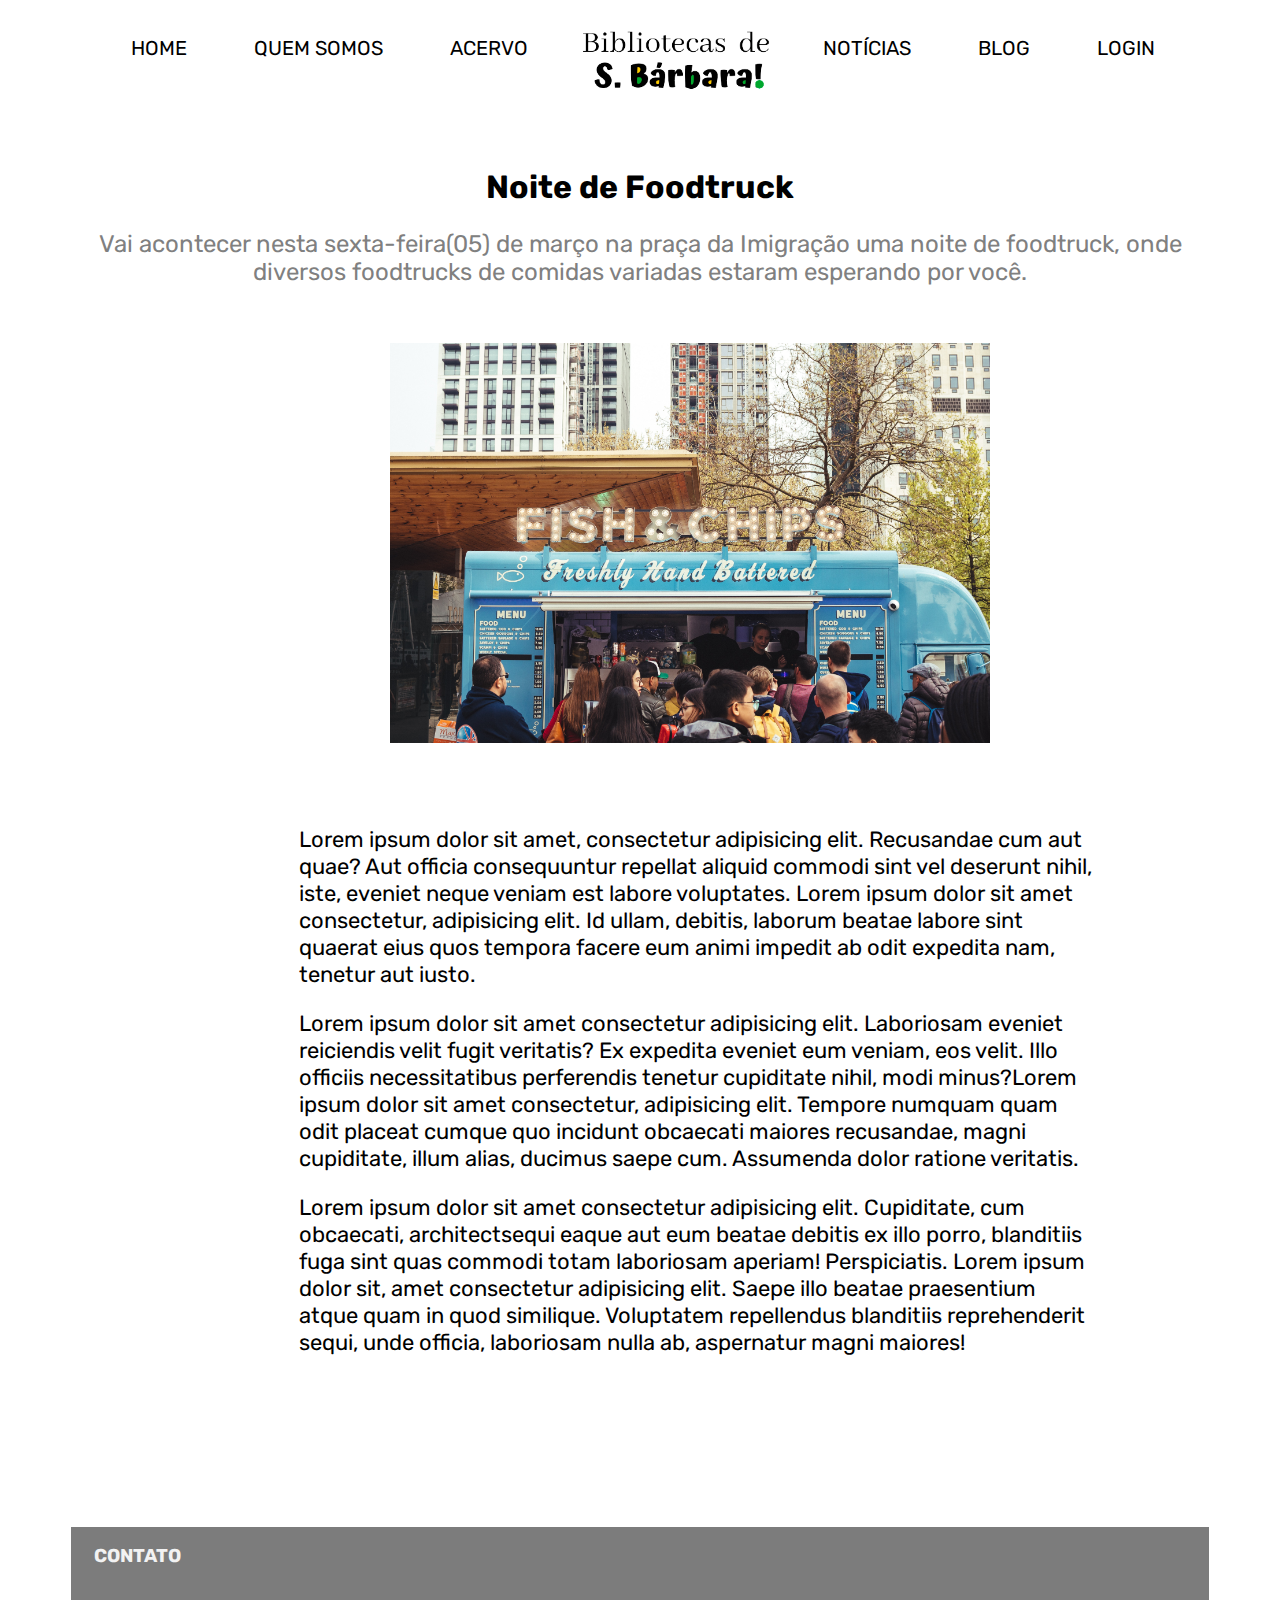
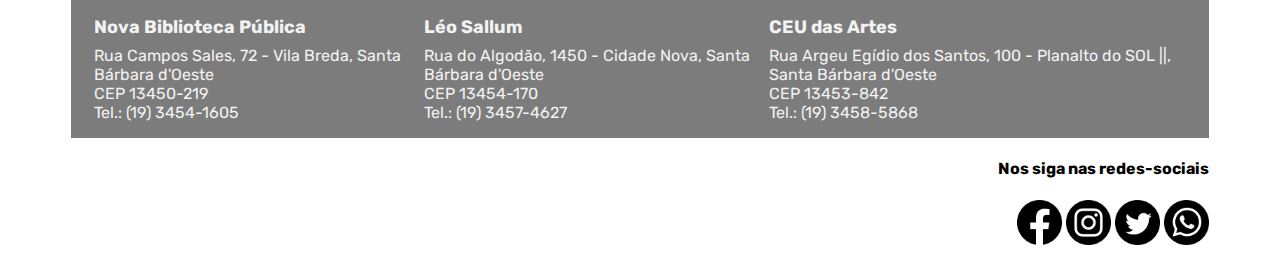
<file: foodtruck.html>
<!DOCTYPE html>
<html lang="pt-br">

<head>
    <meta charset="UTF-8">
    <meta http-equiv="X-UA-Compatible" content="IE=edge">
    <meta name="viewport" content="width=device-width, initial-scale=1.0">
    <title>Noite de Foodtruck</title>

    <link rel="stylesheet" href="css/estilos.css" type="text/css">
    <link rel="preconnect" href="https://fonts.gstatic.com">
    <link href="https://fonts.googleapis.com/css2?family=Rubik:wght@300;400&display=swap" rel="stylesheet">

</head>

<body>
    <main class="container">
        <aside class="cabecalho">
            <div class="menu-1">
                <ul>
                    <li><a href="index.html">HOME</a></li>
                    <li><a href="quemsomos.html">QUEM SOMOS</a></li>
                    <li><a href="acervo.html">ACERVO</a></li>
                    <li><img src="images/logo2.png" alt="Logo" width="200"></li>
                    <li><a href="noticias.html">NOTÍCIAS</a></li>
                    <li><a href="blog.html">BLOG</a></li>
                    <li><a href="login.html">LOGIN</a></li>
                </ul>
            </div>
        </aside>

        <div class="noticia-arte">
            <div class="titulo-subtitulo">
                <h1>
                    Noite de Foodtruck
                </h1>
                <p>
                    Vai acontecer nesta sexta-feira(05) de março na praça da Imigração uma noite de foodtruck, onde diversos foodtrucks de comidas variadas estaram esperando por você.
                </p>
            </div>
            <div class="corpo-noticia">
                <img src="images/foodtruck.jpg" alt="Foto de um foodtruck">

                <p>
                    Lorem ipsum dolor sit amet, consectetur adipisicing elit. Recusandae cum aut quae? Aut officia
                    consequuntur repellat aliquid commodi sint vel deserunt nihil, iste, eveniet neque veniam est labore
                    voluptates. Lorem ipsum dolor sit amet consectetur, adipisicing elit. Id ullam, debitis, laborum
                    beatae labore sint quaerat eius quos tempora facere eum animi impedit ab odit expedita nam, tenetur
                    aut iusto.
                </p>
                <p>
                    Lorem ipsum dolor sit amet consectetur adipisicing elit. Laboriosam eveniet reiciendis velit fugit
                    veritatis? Ex expedita eveniet eum veniam, eos velit. Illo officiis necessitatibus perferendis
                    tenetur cupiditate nihil, modi minus?Lorem ipsum dolor sit amet consectetur, adipisicing elit.
                    Tempore numquam quam odit placeat cumque quo incidunt obcaecati maiores recusandae, magni
                    cupiditate, illum alias, ducimus saepe cum. Assumenda dolor ratione veritatis.
                </p>
                <p>
                    Lorem ipsum dolor sit amet consectetur adipisicing elit. Cupiditate, cum obcaecati, architectsequi
                    eaque aut eum beatae debitis ex illo porro, blanditiis fuga sint quas commodi totam laboriosam
                    aperiam! Perspiciatis. Lorem ipsum dolor sit, amet consectetur adipisicing elit. Saepe illo beatae
                    praesentium atque quam in quod similique. Voluptatem repellendus blanditiis reprehenderit sequi,
                    unde officia, laboriosam nulla ab, aspernatur magni maiores!
                </p>
            </div>
        </div>


        <footer class="rodape">
            <div class="contato">
                <h3>
                    CONTATO
                </h3>
                <div class="todas-colunas">
                    <div class="uma-coluna">
                        <h5>
                            Nova Biblioteca Pública
                        </h5>
                        <p>
                            Rua Campos Sales, 72 - Vila Breda, Santa Bárbara d'Oeste<br>
                            CEP 13450-219<br>
                            Tel.: (19) 3454-1605<br>
                        </p>
                    </div>
                    <div class="uma-coluna">
                        <h5>
                            Léo Sallum
                        </h5>
                        <p>
                            Rua do Algodão, 1450 - Cidade Nova, Santa Bárbara d'Oeste<br>
                            CEP 13454-170<br>
                            Tel.: (19) 3457-4627<br>
                        </p>
                    </div>
                    <div class="uma-coluna">
                        <h5>
                            CEU das Artes
                        </h5>
                        <p>
                            Rua Argeu Egídio dos Santos, 100 - Planalto do SOL ||, Santa Bárbara d'Oeste<br>
                            CEP 13453-842<br>
                            Tel.: (19) 3458-5868<br>
                        </p>
                    </div>
                </div>
            </div>
        </footer>

        <div class="redes-sociais">
            <h4>
                Nos siga nas redes-sociais
            </h4>
            <a href="https://www.facebook.com/"><img src="images/facebook.png" alt="icone facebook"></a>
            <a href="https://www.instagram.com/?hl=pt-br"><img src="images/instagram.png" alt="icone instagram"></a>
            <a href="https://twitter.com/login?lang=pt"><img src="images/twitter.png" alt="icone twitter"></a>
            <img src="images/whatsapp.png" alt="icone whatsapp">
        </div>

    </main>
</body>

</html>
</file>
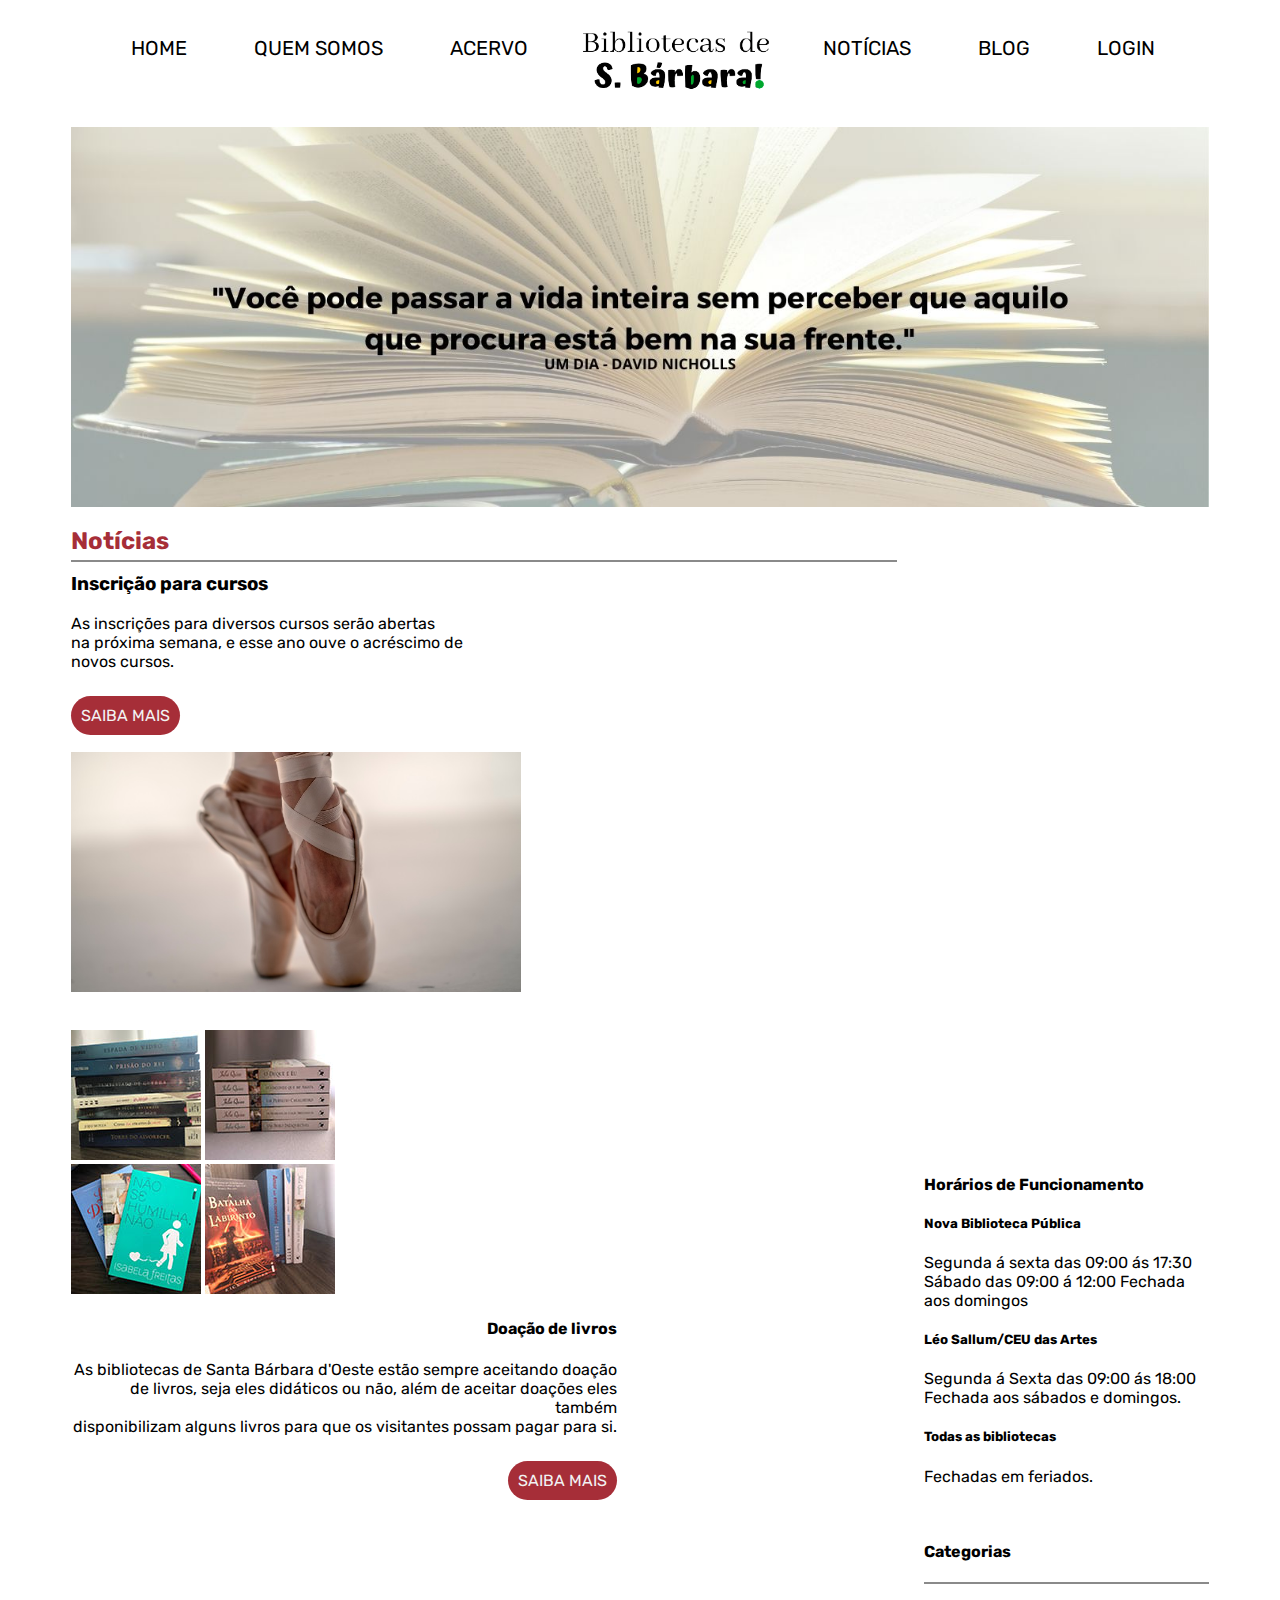
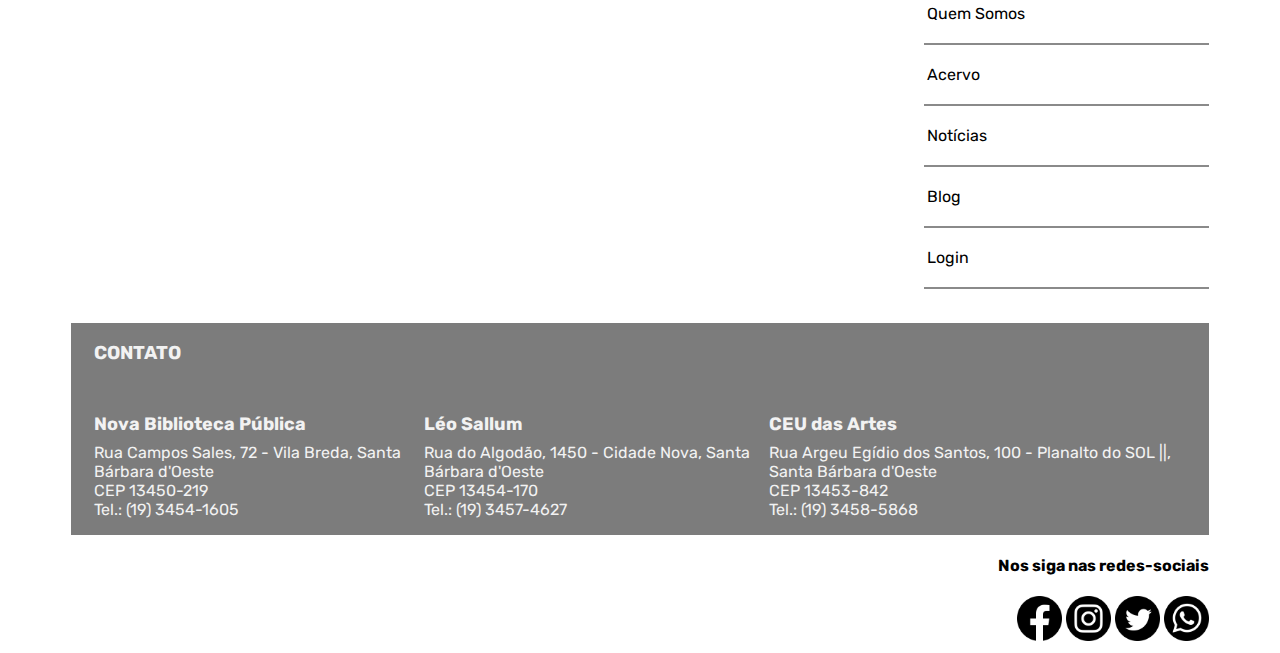
<file: home.html>
<!DOCTYPE html>
<html lang="pt-br">

<head>
    <meta charset="UTF-8">
    <meta name="viewport" content="width=device-width, initial-scale=1.0">
    <title>Home</title>
    <link rel="stylesheet" href="css/estilos.css" type="text/css">
    <link rel="preconnect" href="https://fonts.gstatic.com">
    <link href="https://fonts.googleapis.com/css2?family=Rubik:wght@300;400&display=swap" rel="stylesheet">

    <link rel="stylesheet" href="lib/Nivo-Slider-jQuery-master/themes/default/default.css">
    <link rel="stylesheet" href="lib/Nivo-Slider-jQuery-master/nivo-slider.css">

</head>

<body>
    <main class="container">
        <aside class="cabecalho">
            <div class="menu-1">
                <ul>
                    <li><a href="home.html">HOME</a></li>
                    <li><a href="quemsomos.html">QUEM SOMOS</a></li>
                    <li><a href="acervo.html">ACERVO</a></li>
                    <li><img src="images/logo2.png" alt="Logo" width="200"></li>
                    <li><a href="noticias.html">NOTÍCIAS</a></li>
                    <li><a href="blog.html">BLOG</a></li>
                    <li><a href="login.html">LOGIN</a></li>
                </ul>
            </div>
        </aside>

        <div id="slider" class="nivoslider theme-default">
            <img src="images/home4.jpg">
            <img src="images/home5.jpg">
            <img src="images/home6.jpg">
        </div>

        <h2 class="noticias-home">Notícias</h2>

        <div class="linha"></div>

        <div class="cursos">
            <h3>
                Inscrição para cursos
            </h3>
            <p>
                As inscrições para  diversos cursos serão abertas<br> na próxima semana, e esse ano ouve o acréscimo de<br> novos cursos.
            </p>
            <br>
            <a href="cursos.html" class="saiba-mais">SAIBA MAIS</a>
        </div>

        <div id="slider2" class="nivoslider theme-default">
            <img src="images/ballet.jpg">
            <img src="images/desenho.jpg">
            <img src="images/fotografia.jpg">
            <img src="images/informatica3.jpg">
            <img src="images/pintura-oleo.jpg">
        </div>

        <br>
        <br>

        <div class="galeria">
            <img src="images/doacao-livros.jpeg">
            <img src="images/doacao-livros2.jpeg"><br>
            <img src="images/doacao-livros4.jpeg">
            <img src="images/doacao-livros5.jpeg">
        </div>

        <div class="doacao">
            <h4>
                Doação de livros
            </h4>
            <p>
                As bibliotecas de Santa Bárbara d'Oeste estão sempre aceitando doação<br> de livros, seja eles didáticos ou não, além de aceitar doações eles também<br> disponibilizam alguns livros para que os visitantes possam pagar para si.
            </p>
            <br>
            <a href="doacao.html" class="saiba-mais">SAIBA MAIS</a>
        </div>

        <br>

        <div class="linha-1"></div>

        <div class="painel-lateral">
            <h4>
                Horários de Funcionamento
            </h4>
            <h5>
                Nova Biblioteca Pública
            </h5>
            <p>
                Segunda á sexta das 09:00 ás 17:30<br>
                Sábado das 09:00 á 12:00
                Fechada aos domingos
            </p>
            <h5>
                Léo Sallum/CEU das Artes
            </h5>
            <p>
                Segunda á Sexta das 09:00 ás 18:00<br>
                Fechada aos sábados e domingos.
            </p>
            <h5>
                Todas as bibliotecas
            </h5>
            <p>
                Fechadas em feriados.
            </p>
            <br>
            <h4>
                Categorias
            </h4>

            <ul class="categoria">
                <div class="linha-2"></div>
                <li><a href="quemsomos.html">Quem Somos</a></li>
                <div class="linha-2"></div>
                <li><a href="acervo.html">Acervo</a></li>
                <div class="linha-2"></div>
                <li><a href="noticias.html">Notícias</a></li>
                <div class="linha-2"></div>
                <li><a href="blog.html">Blog</a></li>
                <div class="linha-2"></div>
                <li><a href="login.html">Login</a></li>
                <div class="linha-2"></div>
            </ul>
        </div>
        </div>

        <br>

        <div class="rodape">
            <div class="contato">
                <h3>
                    CONTATO
                </h3>
                <div class="todas-colunas">
                    <div class="uma-coluna">
                        <h5>
                            Nova Biblioteca Pública
                        </h5>
                        <p>
                            Rua Campos Sales, 72 - Vila Breda, Santa Bárbara d'Oeste<br>
                            CEP 13450-219<br> 
                            Tel.: (19) 3454-1605<br>
                        </p>
                    </div>
                    <div class="uma-coluna">
                        <h5>
                            Léo Sallum
                        </h5>
                        <p>
                            Rua do Algodão, 1450 - Cidade Nova, Santa Bárbara d'Oeste<br>
                            CEP 13454-170<br> 
                            Tel.: (19) 3457-4627<br> 
                        </p>
                    </div>
                    <div class="uma-coluna">
                        <h5>
                            CEU das Artes
                        </h5>
                        <p>
                            Rua Argeu Egídio dos Santos, 100 - Planalto do SOL ||, Santa Bárbara d'Oeste<br>
                            CEP 13453-842<br>
                            Tel.: (19) 3458-5868<br>
                        </p>
                    </div>
                </div>
            </div>
        </div>

        <div class="redes-sociais">
            <h4>
                Nos siga nas redes-sociais
            </h4>
            <a href="https://www.facebook.com/"><img src="images/facebook.png" alt="icone facebook"></a>
            <a href="https://www.instagram.com/?hl=pt-br"><img src="images/instagram.png" alt="icone instagram"></a>
            <a href="https://twitter.com/login?lang=pt"><img src="images/twitter.png" alt="icone twitter"></a>
            <img src="images/whatsapp.png" alt="icone whatsapp">
        </div>
        </div>

    </main>


    <script src="js/jquery.js"></script>
    <script src="lib/Nivo-Slider-jQuery-master/jquery.nivo.slider.js"></script>
    <script src="js/funcoes.js"></script>
</body>

</html>
</file>
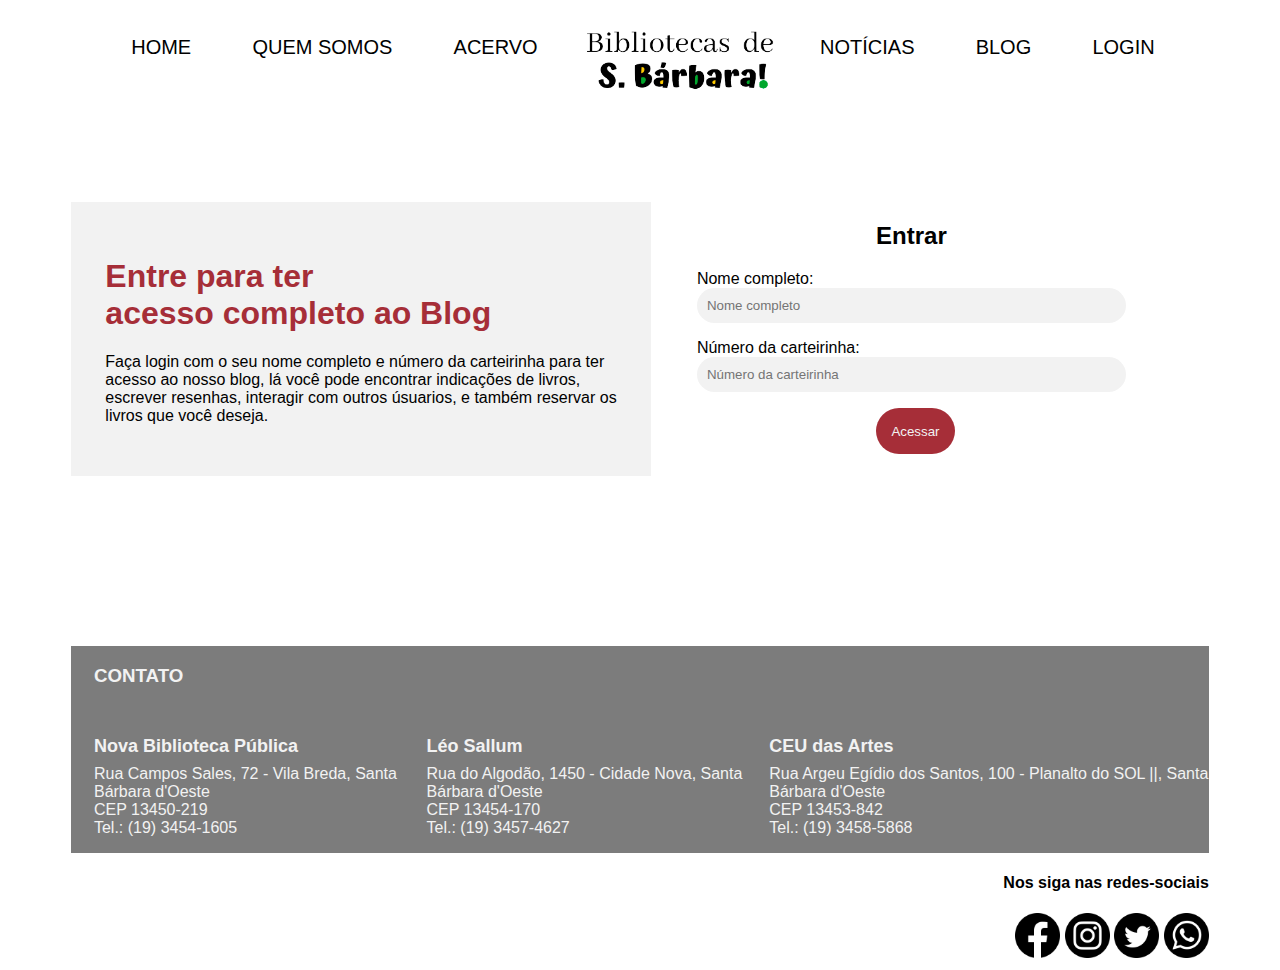
<file: login.html>
<!DOCTYPE html>
<html lang="pt-br">

<head>
    <meta charset="UTF-8">
    <meta http-equiv="X-UA-Compatible" content="IE=edge">
    <meta name="viewport" content="width=device-width, initial-scale=1.0">
    <title>Login</title>
    <link rel="stylesheet" href="css/estilos.css" type="text/css">
    <link rel="preconnect" href="https://fonts.gstatic.com">
</head>

<body>
    <main class="container">
        <aside class="cabecalho">
            <div class="menu-1">
                <ul>
                    <li><a href="index.html">HOME</a></li>
                    <li><a href="quemsomos.html">QUEM SOMOS</a></li>
                    <li><a href="acervo.html">ACERVO</a></li>
                    <li><img src="images/logo2.png" alt="Logo" width="200"></li>
                    <li><a href="noticias.html">NOTÍCIAS</a></li>
                    <li><a href="blog.html">BLOG</a></li>
                    <li><a href="login.html">LOGIN</a></li>
                </ul>
            </div>
        </aside>

        <div class="conteudo">

            <div class="caixa-texto">

                <h1>
                    Entre para ter<br>
                    acesso completo ao Blog
                </h1>
                <p>
                    Faça login com o seu nome completo e número da carteirinha para ter acesso ao nosso blog, lá você
                    pode encontrar indicações de livros, escrever resenhas, interagir com outros úsuarios, e também
                    reservar os livros que você deseja.
                </p>
            </div>


            <form class="formulario" method="post">
                <h2>
                    Entrar
                </h2>
                <div class="nome">
                    <p>
                        <label for="nome">Nome completo: </label><br>
                        <input id="nome" type="text" name="nome" required placeholder="Nome completo">
                    </p>
                </div>

                <div class="carteirinha">
                    <p>
                        <label for="senha">Número da carteirinha: </label><br>
                        <input id="numero.carteirinha" type="password" name="numero-carteirinha" required
                            placeholder="Número da carteirinha" required maxlength="6">
                    </p>
                </div>

                <div class="acessar">
                    <button type="button">Acessar</button>
                </div>

            </form>
        </div>

        <footer class="rodape">
            <div class="contato">
                <h3>
                    CONTATO
                </h3>
                <div class="todas-colunas">
                    <div class="uma-coluna">
                        <h5>
                            Nova Biblioteca Pública
                        </h5>
                        <p>
                            Rua Campos Sales, 72 - Vila Breda, Santa Bárbara d'Oeste<br>
                            CEP 13450-219<br>
                            Tel.: (19) 3454-1605<br>
                        </p>
                    </div>
                    <div class="uma-coluna">
                        <h5>
                            Léo Sallum
                        </h5>
                        <p>
                            Rua do Algodão, 1450 - Cidade Nova, Santa Bárbara d'Oeste<br>
                            CEP 13454-170<br>
                            Tel.: (19) 3457-4627<br>
                        </p>
                    </div>
                    <div class="uma-coluna">
                        <h5>
                            CEU das Artes
                        </h5>
                        <p>
                            Rua Argeu Egídio dos Santos, 100 - Planalto do SOL ||, Santa Bárbara d'Oeste<br>
                            CEP 13453-842<br>
                            Tel.: (19) 3458-5868<br>
                        </p>
                    </div>
                </div>
            </div>
        </footer>

        <div class="redes-sociais">
            <h4>
                Nos siga nas redes-sociais
            </h4>
            <a href="https://www.facebook.com/"><img src="images/facebook.png" alt="icone facebook"></a>
            <a href="https://www.instagram.com/?hl=pt-br"><img src="images/instagram.png" alt="icone instagram"></a>
            <a href="https://twitter.com/login?lang=pt"><img src="images/twitter.png" alt="icone twitter"></a>
            <img src="images/whatsapp.png" alt="icone whatsapp">
        </div>


    </main>

</body>

</html>
</file>
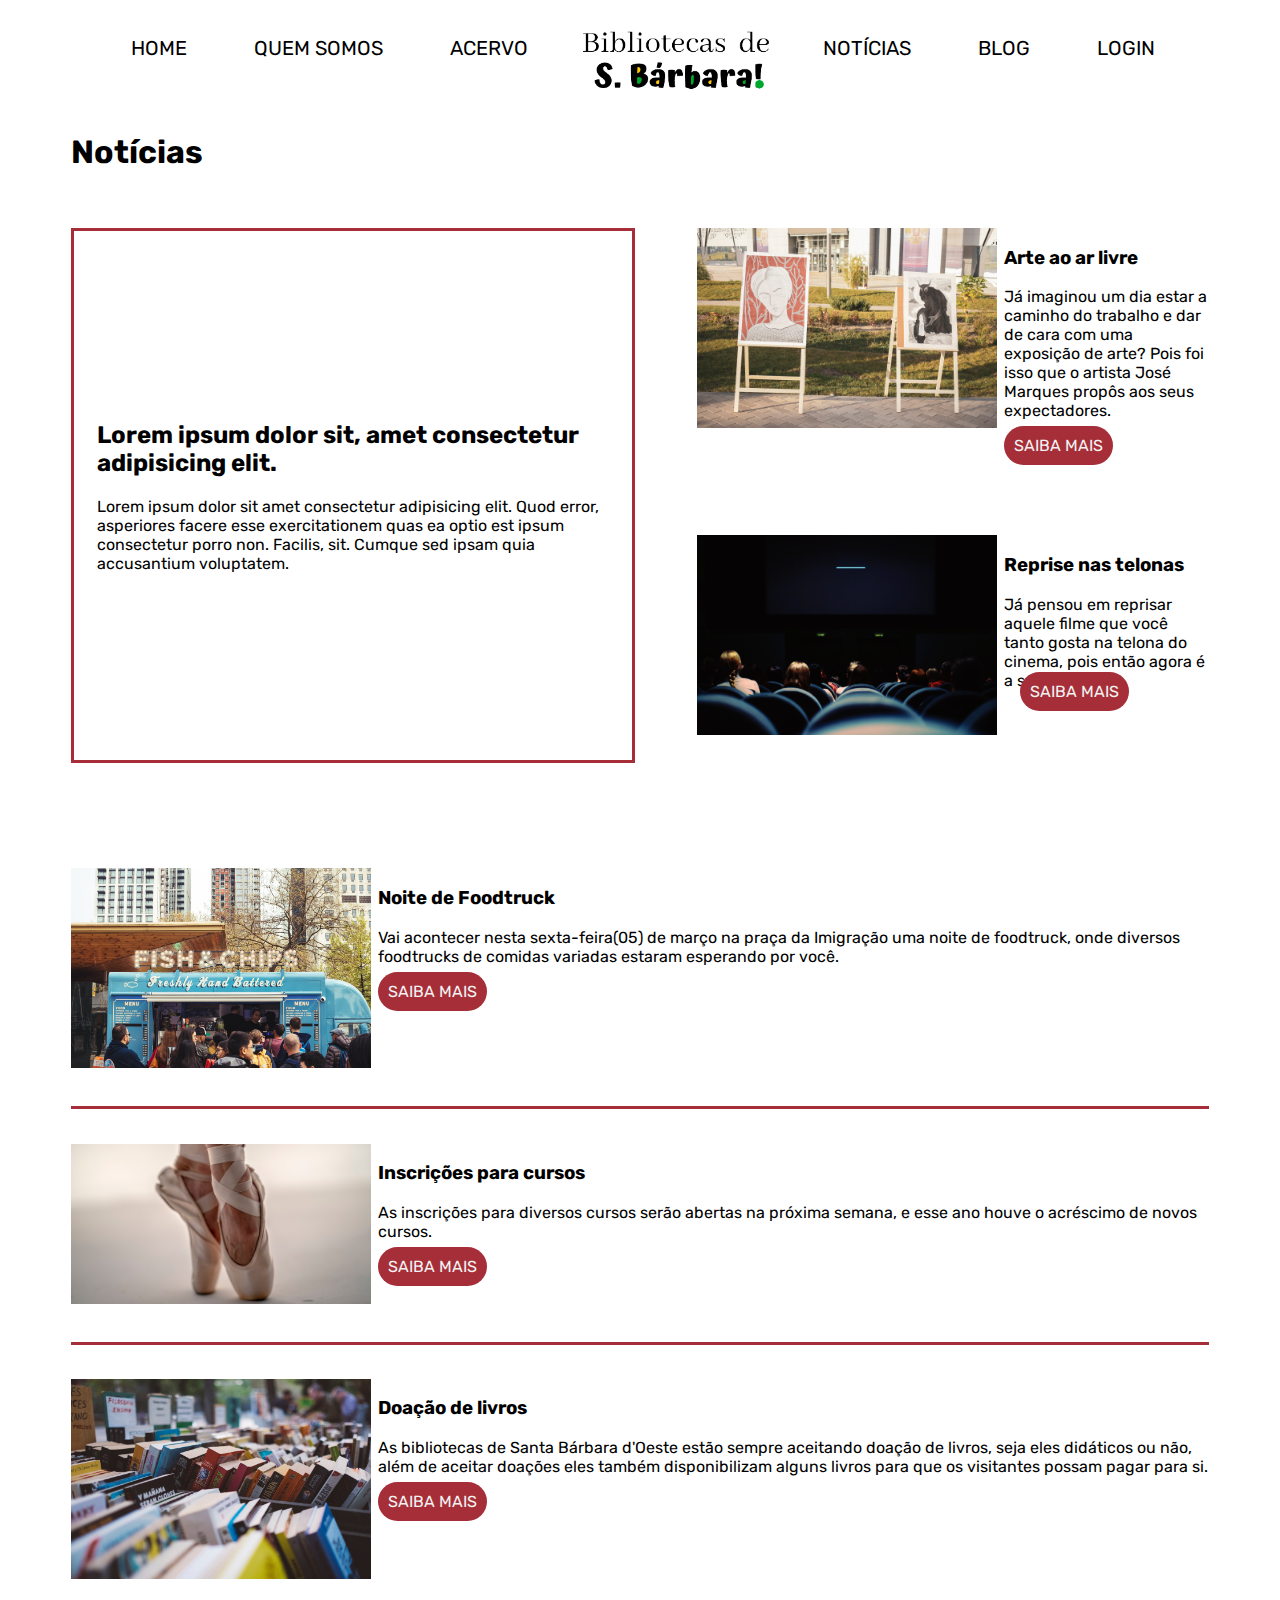
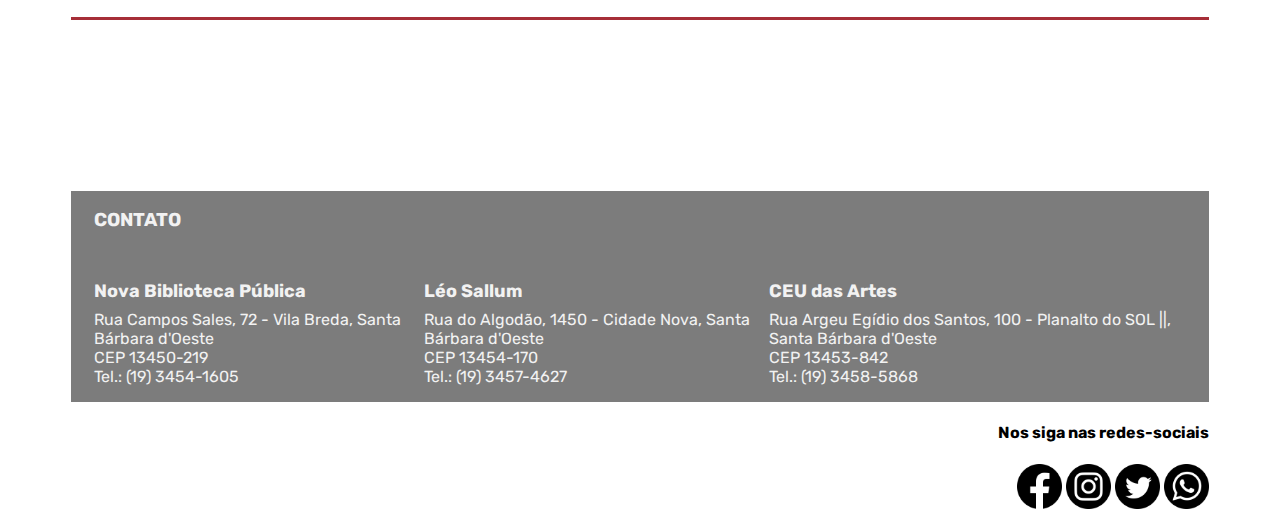
<file: noticias.html>
<!DOCTYPE html>
<html lang="pt-br">

<head>
    <meta charset="UTF-8">
    <meta http-equiv="X-UA-Compatible" content="IE=edge">
    <meta name="viewport" content="width=device-width, initial-scale=1.0">
    <title>Notícias</title>
    <link rel="stylesheet" href="css/estilos.css" type="text/css">
    <link rel="preconnect" href="https://fonts.gstatic.com">
    <link href="https://fonts.googleapis.com/css2?family=Rubik:wght@300;400&display=swap" rel="stylesheet">

    <link rel="stylesheet" href="lib/Nivo-Slider-jQuery-master/themes/default/default.css">
    <link rel="stylesheet" href="lib/Nivo-Slider-jQuery-master/nivo-slider.css">

</head>

<body>
    <main class="container">
        <aside class="cabecalho">
            <div class="menu-1">
                <ul>
                    <li><a href="index.html">HOME</a></li>
                    <li><a href="quemsomos.html" target="blanck">QUEM SOMOS</a></li>
                    <li><a href="acervo.html">ACERVO</a></li>
                    <li><img src="images/logo2.png" alt="Logo" width="200"></li>
                    <li><a href="noticias.html">NOTÍCIAS</a></li>
                    <li><a href="blog.html">BLOG</a></li>
                    <li><a href="login.html">LOGIN</a></li>
                </ul>
            </div>
        </aside>

        <div class="noticia">
            <h1>
                Notícias
            </h1>
            <div class="noticias">
                <div class="noticia-1">
                    <h2>
                        Lorem ipsum dolor sit, amet consectetur adipisicing elit.
                    </h2>
                    <p>
                        Lorem ipsum dolor sit amet consectetur adipisicing elit. Quod error, asperiores facere esse
                        exercitationem quas ea optio est ipsum consectetur porro non. Facilis, sit. Cumque sed ipsam
                        quia accusantium voluptatem.
                    </p>
                </div>

                <div class="noticia-2">
                    <a href="arteaoarlivre.html"><img src="images/arte-praca.jpg" alt="Foto de quadros em uma praça"></a>
                    <div class="titulo">
                        <h3>
                            Arte ao ar livre
                        </h3>
                        <p>
                            Já imaginou um dia estar a caminho do trabalho e dar de cara com uma exposição de arte? Pois foi isso que o artista José Marques propôs aos seus expectadores.
                        </p>
                        <a href="arteaoarlivre.html" class="saiba-mais">SAIBA MAIS</a>
                    </div>
                </div>
            </div>  

            <div class="noticia-3">
               <a href="reprise.html"> <img src="images/cinema-1.jpg" alt="Foto de uma sala de cinema"></a>
                <div class="titulo">
                    <h3>
                        Reprise nas telonas
                    </h3>
                    <p>
                        Já pensou em reprisar aquele filme que você tanto gosta na telona do cinema, pois então agora é a sua chance.
                    </p>
                   
                </div>
                <a href="reprise.html" class="saiba-mais-1">SAIBA MAIS</a>
            </div>
 
            <br>
            <br>

            <div class="noticias-de-baixo">
                <div class="noticia-4">
                    <a href="foodtruck.html"><img src="images/foodtruck.jpg" alt="Foto de um foodtruck"></a>
                    <div class="titulo">
                        <h3>
                            Noite de Foodtruck
                        </h3>
                        <p>
                            Vai acontecer nesta sexta-feira(05) de março na praça da Imigração uma noite de foodtruck, onde diversos foodtrucks de comidas variadas estaram esperando por você.
                        </p>
                        <a href="foodtruck.html" class="saiba-mais">SAIBA MAIS</a>
                    </div>
                </div>

                <div class="linha-noticias"></div>

                <div class="noticia-4">
                    <a href="cursos.html"><img src="images/ballet.jpg" alt="Foto dos pés de uma dançarina de ballet"></a>
                    <div class="titulo">
                        <h3>
                            Inscrições para cursos
                        </h3>
                        <p>
                            As inscrições para  diversos cursos serão abertas na próxima semana, e esse ano houve o acréscimo de novos cursos.
                        </p>
                        <a href="cursos.html" class="saiba-mais">SAIBA MAIS</a>
                    </div>
                </div>

                <div class="linha-noticias"></div>

                <div class="noticia-4">
                    <a href="doacao.html"><img src="images/doacao-livros3.jpg" alt="Foto de livros"></a>
                    <div class="titulo">
                        <h3>
                            Doação de livros
                        </h3>
                        <p>
                            As bibliotecas de Santa Bárbara d'Oeste estão sempre aceitando doação de livros, seja eles didáticos ou não, além de aceitar doações eles também disponibilizam alguns livros para que os visitantes possam pagar para si.
                        </p>
                        <a href="doacao.html" class="saiba-mais">SAIBA MAIS</a>
                    </div>
                </div>
            </div>

        </div>

        <div class="linha-noticias"></div>


        <footer class="rodape">
            <div class="contato">
                <h3>
                    CONTATO
                </h3>
                <div class="todas-colunas">
                    <div class="uma-coluna">
                        <h5>
                            Nova Biblioteca Pública
                        </h5>
                        <p>
                            Rua Campos Sales, 72 - Vila Breda, Santa Bárbara d'Oeste<br>
                            CEP 13450-219<br>
                            Tel.: (19) 3454-1605<br>
                        </p>
                    </div>
                    <div class="uma-coluna">
                        <h5>
                            Léo Sallum
                        </h5>
                        <p>
                            Rua do Algodão, 1450 - Cidade Nova, Santa Bárbara d'Oeste<br>
                            CEP 13454-170<br>
                            Tel.: (19) 3457-4627<br>
                        </p>
                    </div>
                    <div class="uma-coluna">
                        <h5>
                            CEU das Artes
                        </h5>
                        <p>
                            Rua Argeu Egídio dos Santos, 100 - Planalto do SOL ||, Santa Bárbara d'Oeste<br>
                            CEP 13453-842<br>
                            Tel.: (19) 3458-5868<br>
                        </p>
                    </div>
                </div>
            </div>
        </footer>

        <div class="redes-sociais">
            <h4>
                Nos siga nas redes-sociais
            </h4>
            <img src="images/facebook.png" alt="icone facebook">
            <img src="images/instagram.png" alt="icone instagram">
            <img src="images/twitter.png" alt="icone twitter">
            <img src="images/whatsapp.png" alt="icone whatsapp">
        </div>
        </div>

    </main>

    <script src="js/jquery.js"></script>
    <script src="lib/Nivo-Slider-jQuery-master/jquery.nivo.slider.js"></script>
    <script src="js/funcoes.js"></script>
</body>

</html>
</file>
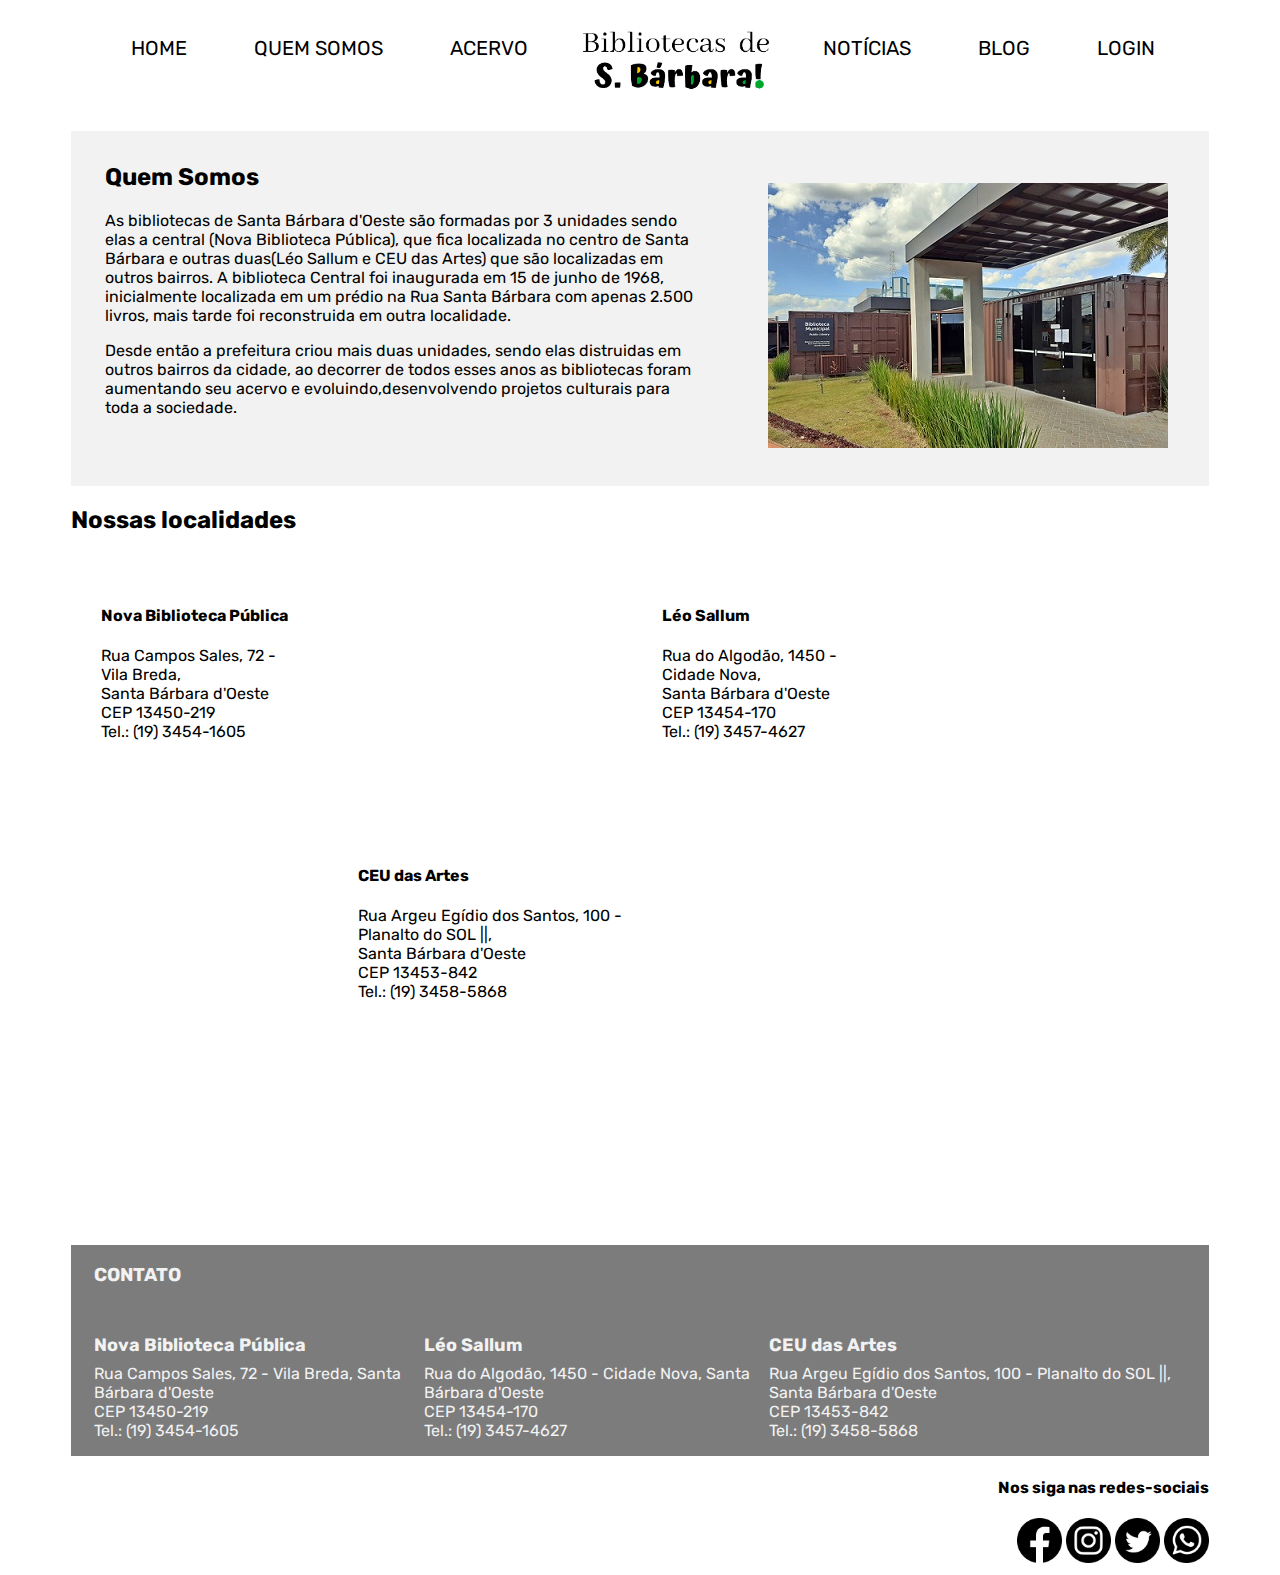
<file: quemsomos.html>
<!DOCTYPE html>
<html lang="pt-br">

<head>
    <meta charset="UTF-8">
    <meta http-equiv="X-UA-Compatible" content="IE=edge">
    <meta name="viewport" content="width=device-width, initial-scale=1.0">
    <title>Quem Somos</title>
    <link rel="stylesheet" href="css/estilos.css" type="text/css">
    <link rel="preconnect" href="https://fonts.gstatic.com">
    <link href="https://fonts.googleapis.com/css2?family=Rubik:wght@300;400&display=swap" rel="stylesheet">
</head>

<body>
    <main class="container">
        <aside class="cabecalho">
            <div class="menu-1">
                <ul>
                    <li><a href="index.html">HOME</a></li>
                    <li><a href="quemsomos.html">QUEM SOMOS</a></li>
                    <li><a href="acervo.html">ACERVO</a></li>
                    <li><img src="images/logo2.png" alt="Logo" width="200"></li>
                    <li><a href="noticias.html">NOTÍCIAS</a></li>
                    <li><a href="blog.html">BLOG</a></li>
                    <li><a href="login.html">LOGIN</a></li>
                </ul>
            </div>
        </aside>

        <div class="retangulo">
            <div class="quem-somos">
                <h2>Quem Somos</h2>
                <p>
                    As bibliotecas de Santa Bárbara d'Oeste são formadas por 3 unidades sendo elas a central (Nova Biblioteca Pública), que fica localizada no centro de Santa Bárbara e outras duas(Léo Sallum e CEU das Artes) que são localizadas em outros bairros. A biblioteca Central foi inaugurada em 15 de junho de 1968, inicialmente localizada em um prédio na Rua Santa Bárbara com apenas 2.500 livros, mais tarde foi reconstruida em outra localidade.
                </p>
                <p>
                    Desde então a prefeitura criou mais duas unidades, sendo elas distruidas em outros bairros da cidade, ao decorrer de todos esses anos as bibliotecas foram aumentando seu acervo e evoluindo,desenvolvendo projetos culturais para toda a sociedade.
                </p>

                <img src="images/Biblioteca_Santa_Bárbara.jpg" alt="Foto da Nova Biblioteca Pública">
            </div>
        </div>

        <h2>Nossas localidades</h2>

        <div class="unidades">
            <div class="linha-mapas">
                <div class="mapa">
                    <div class="info-mapas">
                        <h4>
                            Nova Biblioteca Pública
                        </h4>
                        <p>
                            Rua Campos Sales, 72 - Vila Breda,<br> Santa Bárbara d'Oeste<br>
                            CEP 13450-219<br>
                            Tel.: (19) 3454-1605<br>
                        </p>
                    </div>
                    <iframe
                        src="https://www.google.com/maps/embed?pb=!1m18!1m12!1m3!1d3679.36815971195!2d-47.41849468540435!3d-22.751714538075003!2m3!1f0!2f0!3f0!3m2!1i1024!2i768!4f13.1!3m3!1m2!1s0x94c89db67e99989d%3A0xaeeb9a2b17094160!2sNova%20Biblioteca%20P%C3%BAblica!5e0!3m2!1spt-BR!2sbr!4v1614020469450!5m2!1spt-BR!2sbr"
                        width="300" height="200" style="border:0;" allowfullscreen="" loading="lazy"></iframe>
                </div>

                <div class="mapa">
                    <div class="info-mapas">
                        <h4>
                            Léo Sallum
                        </h4>
                        <p>
                            Rua do Algodão, 1450 - Cidade Nova,<br> Santa Bárbara d'Oeste<br>
                            CEP 13454-170<br>
                            Tel.: (19) 3457-4627<br>
                        </p>
                    </div>
                    <iframe
                        src="https://www.google.com/maps/embed?pb=!1m18!1m12!1m3!1d3679.7802865503095!2d-47.379709285404566!3d-22.736406437528753!2m3!1f0!2f0!3f0!3m2!1i1024!2i768!4f13.1!3m3!1m2!1s0x94c89c7a7eedf9bb%3A0x12fa47dffe81c85!2sBiblioteca%20Leo%20Salum!5e0!3m2!1spt-BR!2sbr!4v1614020860920!5m2!1spt-BR!2sbr"
                        width="300" height="200" style="border:0;" allowfullscreen="" loading="lazy"></iframe>
                </div>
            </div>

            <div class="linha-mapas">
                <div class="mapa">
                    <div class="info-mapas">
                        <h4>
                            CEU das Artes
                        </h4>
                        <p>
                            Rua Argeu Egídio dos Santos, 100 -<br> Planalto do SOL ||,<br> Santa Bárbara d'Oeste<br>
                            CEP 13453-842<br>
                            Tel.: (19) 3458-5868<br>
                        </p>
                    </div>
                    <iframe
                        src="https://www.google.com/maps/embed?pb=!1m18!1m12!1m3!1d7359.628640933382!2d-47.3892443250389!3d-22.735141840397322!2m3!1f0!2f0!3f0!3m2!1i1024!2i768!4f13.1!3m3!1m2!1s0x94c89c601a2da4d1%3A0x2cb43ed3f864bc51!2sCentro%20de%20Artes%20e%20Esportes%20Unificados%20-%20CEU%20%22Ariovaldo%20In%C3%A1cio%20-%20Vard%C3%A3o%22!5e0!3m2!1spt-BR!2sbr!4v1614021076273!5m2!1spt-BR!2sbr"
                        width="300" height="200" style="border:0;" allowfullscreen="" loading="lazy"></iframe>
                </div>
            </div>
        </div>



        <footer class="rodape">
            <div class="contato">
                <h3>
                    CONTATO
                </h3>
                <div class="todas-colunas">
                    <div class="uma-coluna">
                        <h5>
                            Nova Biblioteca Pública
                        </h5>
                        <p>
                            Rua Campos Sales, 72 - Vila Breda, Santa Bárbara d'Oeste<br>
                            CEP 13450-219<br>
                            Tel.: (19) 3454-1605<br>
                        </p>
                    </div>
                    <div class="uma-coluna">
                        <h5>
                            Léo Sallum
                        </h5>
                        <p>
                            Rua do Algodão, 1450 - Cidade Nova, Santa Bárbara d'Oeste<br>
                            CEP 13454-170<br>
                            Tel.: (19) 3457-4627<br>
                        </p>
                    </div>
                    <div class="uma-coluna">
                        <h5>
                            CEU das Artes
                        </h5>
                        <p>
                            Rua Argeu Egídio dos Santos, 100 - Planalto do SOL ||, Santa Bárbara d'Oeste<br>
                            CEP 13453-842<br>
                            Tel.: (19) 3458-5868<br>
                        </p>
                    </div>
                </div>
            </div>
        </footer>

        <div class="redes-sociais">
            <h4>
                Nos siga nas redes-sociais
            </h4>
            <a href="https://www.facebook.com/"><img src="images/facebook.png" alt="icone facebook"></a>
            <a href="https://www.instagram.com/?hl=pt-br"><img src="images/instagram.png" alt="icone instagram"></a>
            <a href="https://twitter.com/login?lang=pt"><img src="images/twitter.png" alt="icone twitter"></a>
            <img src="images/whatsapp.png" alt="icone whatsapp">
        </div>
        </div>

    </main>

</body>

</html>
</file>
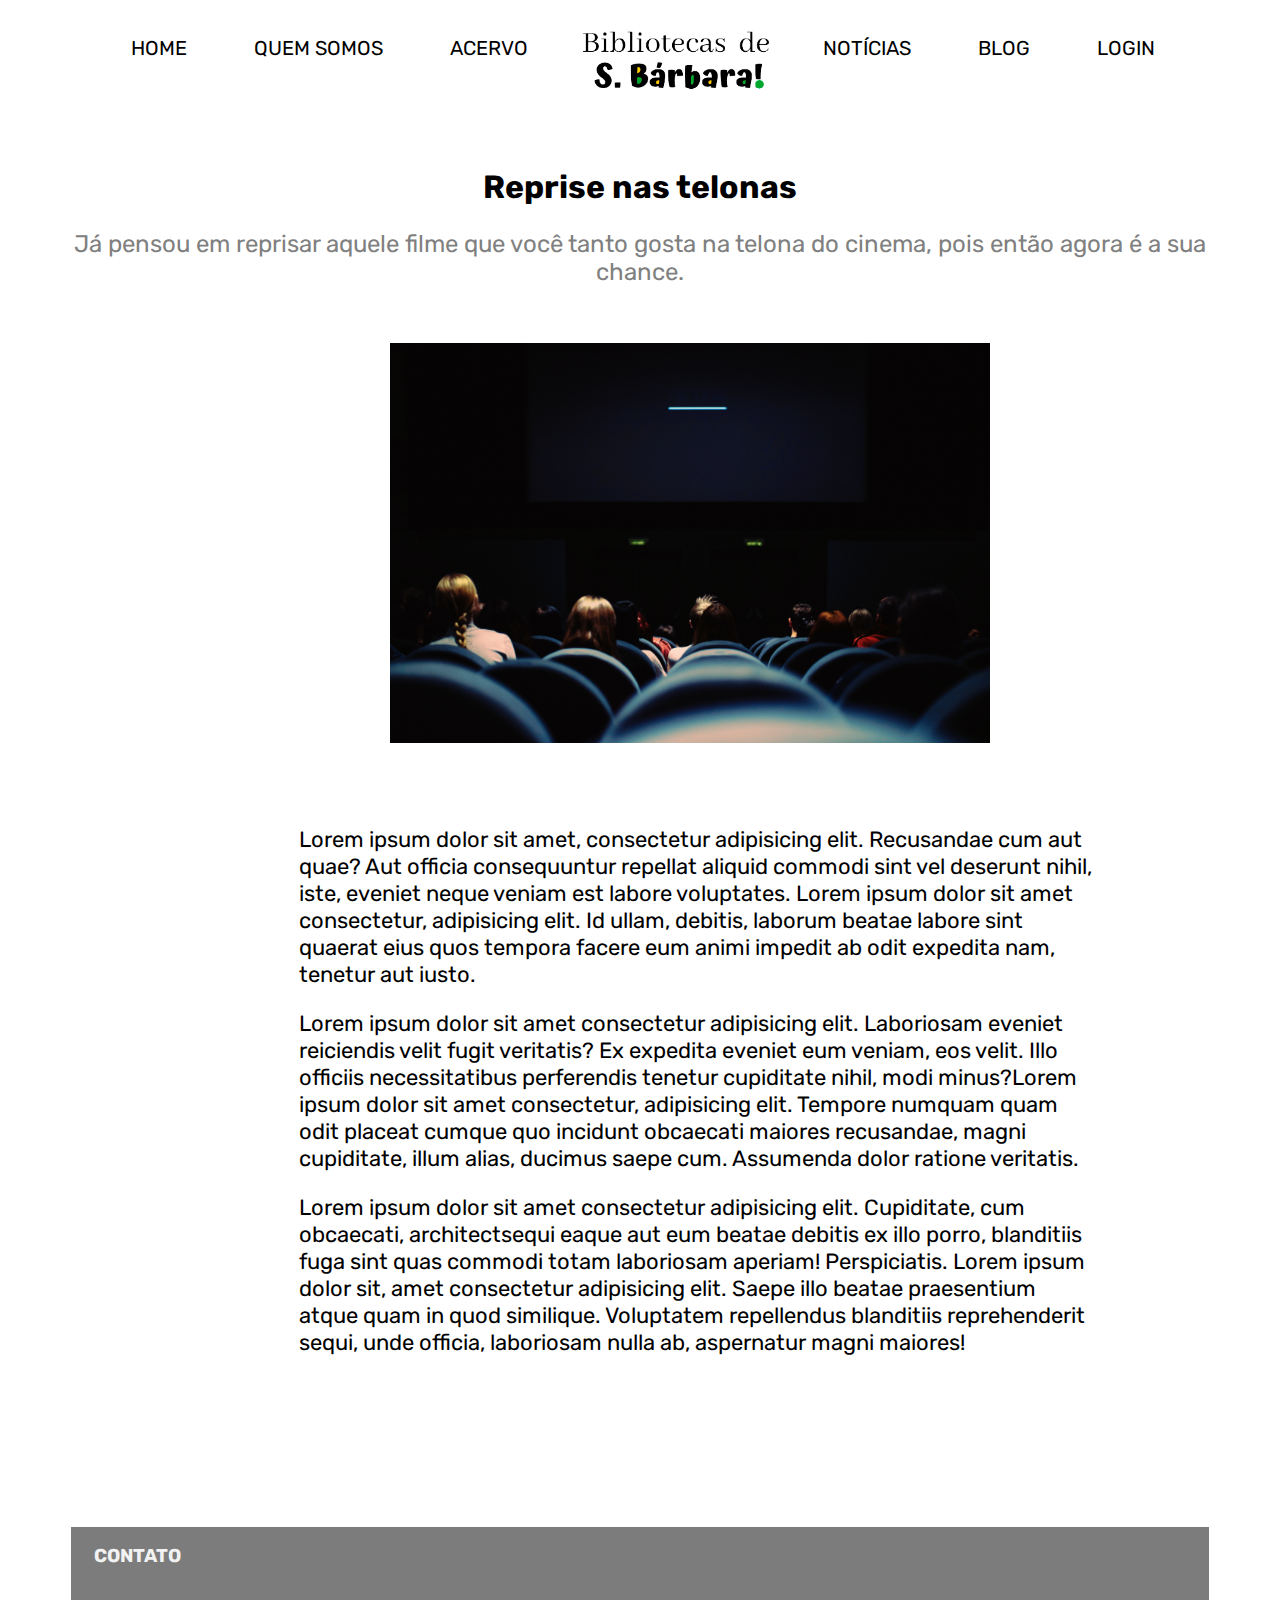
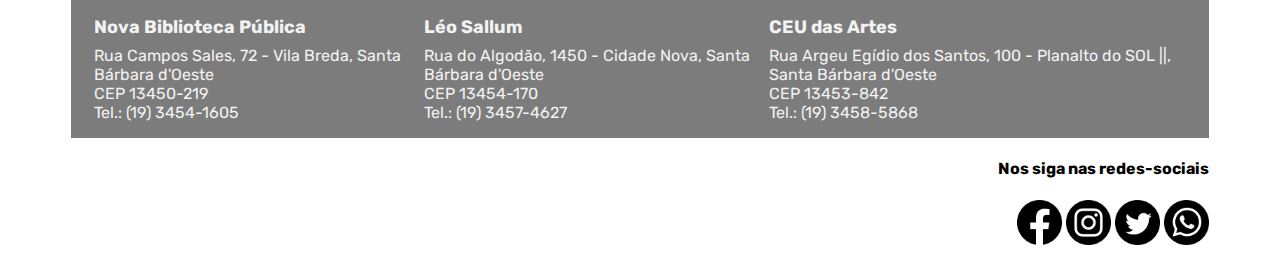
<file: reprise.html>
<!DOCTYPE html>
<html lang="pt-br">
<head>
    <meta charset="UTF-8">
    <meta http-equiv="X-UA-Compatible" content="IE=edge">
    <meta name="viewport" content="width=device-width, initial-scale=1.0">
    <title>Reprise nas telonas</title>

    <link rel="stylesheet" href="css/estilos.css" type="text/css">
    <link rel="preconnect" href="https://fonts.gstatic.com">
    <link href="https://fonts.googleapis.com/css2?family=Rubik:wght@300;400&display=swap" rel="stylesheet">

</head>
<body>
    <main class="container">
        <aside class="cabecalho">
            <div class="menu-1">
                <ul>
                    <li><a href="index.html">HOME</a></li>
                    <li><a href="quemsomos.html">QUEM SOMOS</a></li>
                    <li><a href="acervo.html">ACERVO</a></li>
                    <li><img src="images/logo2.png" alt="Logo" width="200"></li>
                    <li><a href="noticias.html">NOTÍCIAS</a></li>
                    <li><a href="blog.html">BLOG</a></li>
                    <li><a href="login.html">LOGIN</a></li>
                </ul>
            </div>
        </aside>

        <div class="noticia-cinema">
            <div class="titulo-subtitulo">
                <h1>
                    Reprise nas telonas
                </h1>
                <p>
                    Já pensou em reprisar aquele filme que você tanto gosta na telona do cinema, pois então agora é a sua chance.
                </p>
            </div>
            <div class="corpo-noticia">
                <img src="images/cinema-1.jpg" alt="Foto de uma sala de cinema">

                <p>
                        Lorem ipsum dolor sit amet, consectetur adipisicing elit. Recusandae cum aut quae? Aut officia
                    consequuntur repellat aliquid commodi sint vel deserunt nihil, iste, eveniet neque veniam est labore
                    voluptates. Lorem ipsum dolor sit amet consectetur, adipisicing elit. Id ullam, debitis, laborum
                    beatae labore sint quaerat eius quos tempora facere eum animi impedit ab odit expedita nam, tenetur
                    aut iusto.
                </p>
                <p>
                        Lorem ipsum dolor sit amet consectetur adipisicing elit. Laboriosam eveniet reiciendis velit fugit
                    veritatis? Ex expedita eveniet eum veniam, eos velit. Illo officiis necessitatibus perferendis
                    tenetur cupiditate nihil, modi minus?Lorem ipsum dolor sit amet consectetur, adipisicing elit.
                    Tempore numquam quam odit placeat cumque quo incidunt obcaecati maiores recusandae, magni
                    cupiditate, illum alias, ducimus saepe cum. Assumenda dolor ratione veritatis.
                </p>
                <p>
                        Lorem ipsum dolor sit amet consectetur adipisicing elit. Cupiditate, cum obcaecati, architectsequi
                    eaque aut eum beatae debitis ex illo porro, blanditiis fuga sint quas commodi totam laboriosam
                    aperiam! Perspiciatis. Lorem ipsum dolor sit, amet consectetur adipisicing elit. Saepe illo beatae
                    praesentium atque quam in quod similique. Voluptatem repellendus blanditiis reprehenderit sequi,
                    unde officia, laboriosam nulla ab, aspernatur magni maiores!
                </p>
            </div>
        </div>


        <footer class="rodape">
            <div class="contato">
                <h3>
                    CONTATO
                </h3>
                <div class="todas-colunas">
                    <div class="uma-coluna">
                        <h5>
                            Nova Biblioteca Pública
                        </h5>
                        <p>
                            Rua Campos Sales, 72 - Vila Breda, Santa Bárbara d'Oeste<br>
                            CEP 13450-219<br> 
                            Tel.: (19) 3454-1605<br>
                        </p>
                    </div>
                    <div class="uma-coluna">
                        <h5>
                            Léo Sallum
                        </h5>
                        <p>
                            Rua do Algodão, 1450 - Cidade Nova, Santa Bárbara d'Oeste<br>
                            CEP 13454-170<br> 
                            Tel.: (19) 3457-4627<br> 
                        </p>
                    </div>
                    <div class="uma-coluna">
                        <h5>
                            CEU das Artes
                        </h5>
                        <p>
                            Rua Argeu Egídio dos Santos, 100 - Planalto do SOL ||, Santa Bárbara d'Oeste<br>
                            CEP 13453-842<br>
                            Tel.: (19) 3458-5868<br>
                        </p>
                    </div>
                </div>
            </div>
        </footer>

        <div class="redes-sociais">
            <h4>
                Nos siga nas redes-sociais
            </h4>
            <a href="https://www.facebook.com/"><img src="images/facebook.png" alt="icone facebook"></a>
            <a href="https://www.instagram.com/?hl=pt-br"><img src="images/instagram.png" alt="icone instagram"></a>
            <a href="https://twitter.com/login?lang=pt"><img src="images/twitter.png" alt="icone twitter"></a>
            <img src="images/whatsapp.png" alt="icone whatsapp">
        </div>
        </div>

    </main>

    
</body>
</html>
</file>
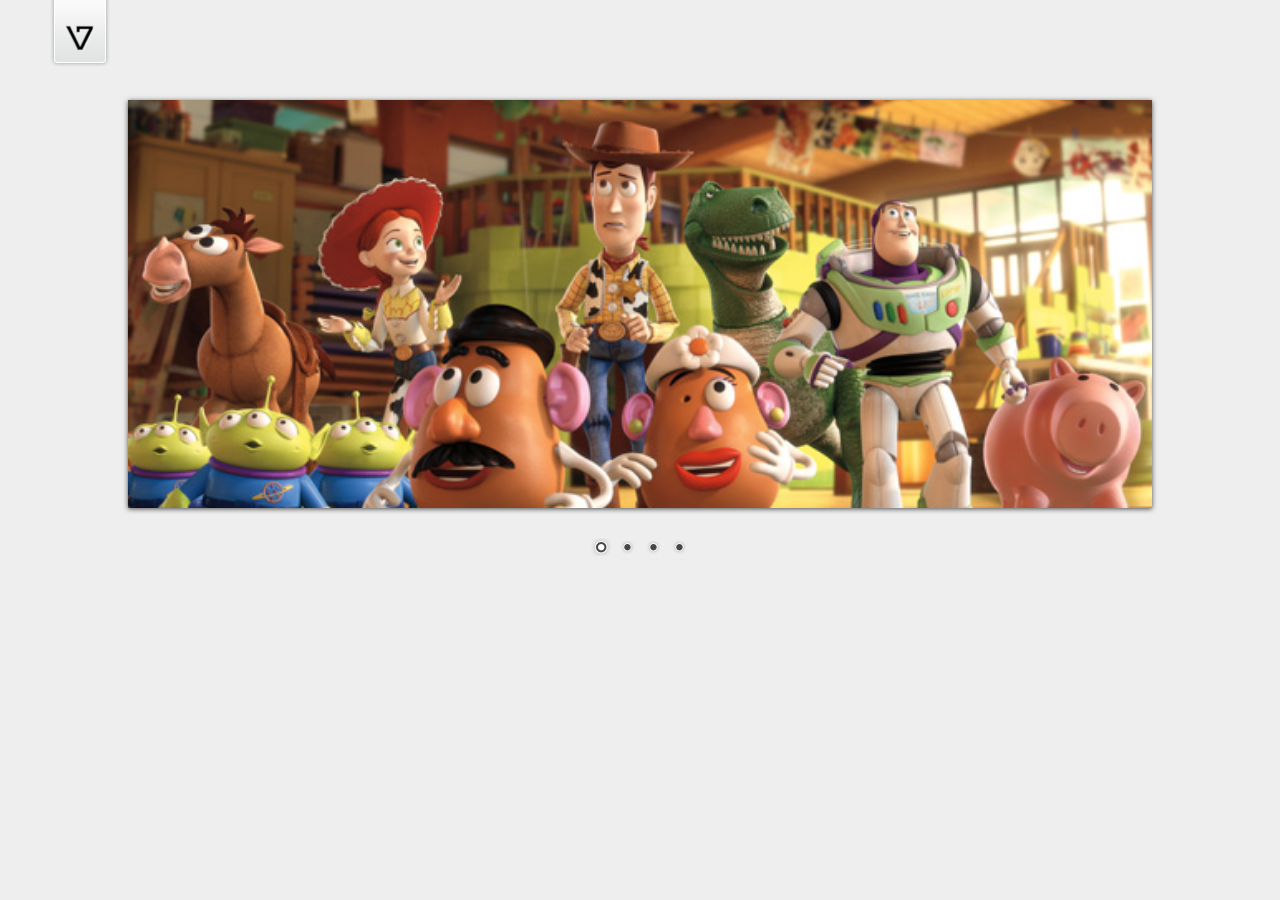
<file: lib/Nivo-Slider-jQuery-master/demo/demo.html>
<!DOCTYPE HTML PUBLIC "-//W3C//DTD HTML 4.01//EN" "http://www.w3.org/TR/html4/strict.dtd">
<meta http-equiv="Content-Type" content="text/html; charset=utf-8">
<html lang="en">
<head>
    <title>Nivo Slider Demo</title>
    <link rel="stylesheet" href="../themes/default/default.css" type="text/css" media="screen" />
    <link rel="stylesheet" href="../themes/light/light.css" type="text/css" media="screen" />
    <link rel="stylesheet" href="../themes/dark/dark.css" type="text/css" media="screen" />
    <link rel="stylesheet" href="../themes/bar/bar.css" type="text/css" media="screen" />
    <link rel="stylesheet" href="../nivo-slider.css" type="text/css" media="screen" />
    <link rel="stylesheet" href="style.css" type="text/css" media="screen" />
</head>
<body>
    <div id="wrapper">
        <a href="http://dev7studios.com" id="dev7link" title="Go to dev7studios">dev7studios</a>

        <div class="slider-wrapper theme-default">
            <div id="slider" class="nivoSlider">
                <img src="images/toystory.jpg" data-thumb="images/toystory.jpg" alt="" />
                <a href="http://dev7studios.com"><img src="images/up.jpg" data-thumb="images/up.jpg" alt="" title="This is an example of a caption" /></a>
                <img src="images/walle.jpg" data-thumb="images/walle.jpg" alt="" data-transition="slideInLeft" />
                <img src="images/nemo.jpg" data-thumb="images/nemo.jpg" alt="" title="#htmlcaption" />
            </div>
            <div id="htmlcaption" class="nivo-html-caption">
                <strong>This</strong> is an example of a <em>HTML</em> caption with <a href="#">a link</a>. 
            </div>
        </div>

    </div>
    <script type="text/javascript" src="scripts/jquery-1.9.0.min.js"></script>
    <script type="text/javascript" src="../jquery.nivo.slider.js"></script>
    <script type="text/javascript">
    $(window).load(function() {
        $('#slider').nivoSlider();
    });
    </script>
</body>
</html>
</file>
<file: css/estilos.css>
body{
    font-family: 'Rubik', sans-serif;
    background: white;
}

.container{
    margin: 0 auto;
    width: 90%;
}

/*Página inicial(Home)*/
.menu-1 ul li{
    list-style-type: none;
    color: black;
}

.menu-1 ul{
    display: flex;
    justify-content: space-between; 
    padding-right: 3%;
}

.menu-1 a:hover{
    color: #A62E38;
}

li a{
    text-decoration: none;
    display: inline-block;
    color: black;
    font-size: 20px;
    padding: 20px;
}

.linha{
    height: 2px;
    width: 64.5%;
    background: rgba(0, 0, 0, 0.459);
    position: absolute;
}

.noticias-home{
    color:#A62E38;
    margin-bottom: 5px;
}


#slider2{
    width: 450px;
    margin-top: 3vh;
    margin-right: 50vh;
}

.curso-fotos{
    display: flex; 
}

.saiba-mais{
    text-decoration: none;
    list-style-type: none;
    padding: 10px;
    background: #A62E38;
    color: #F2F2F2;
    border-radius: 50px ;
    border: none;
}

.saiba-mais:hover{
    background: #a62e3873;
}
.saiba-mais-1{
    text-decoration: none;
    list-style-type: none;
    padding: 10px;
    background: #A62E38;
    color: #F2F2F2;
    border-radius: 50px ;
    border: none;
    position: absolute;
    margin-top: 10.7%;    
    margin-left: 1.8%;
}

.saiba-mais-1:hover{
    background: #a62e3873;
}

.galeria-doacao{
    display: flex;
    margin-top: 8vh;
    justify-content: space-between;
}

.doacao{
    text-align: right;
    padding-right: 50vh; 
    max-width: 48%;
    margin-bottom: 25vh;
}

.painel-lateral{
    float: right; 
    max-width: 25%;
    margin-top: -51%;  
} 

.painel-lateral ul li{
    list-style-type: none;
    margin-left: -57px; 
}

.painel-lateral a{
    font-size: 16px;
}

.linha-2{
    height: 2px;
    margin-left: -40px;
    background: rgba(0, 0, 0, 0.459);
}

.rodape{
    background: #7c7c7c;
    overflow: hidden;
    margin-top: 15%;
    padding-left: 2%;
    color: #F2F2F2;
}

.todas-colunas{
    display: flex;
    justify-content: space-between;
}

.todas-colunas h5{
    font-size: 18px;
    margin-bottom: -8px;
}

.redes-sociais{
    text-align: right;
}

.redes-sociais img{
    width: 45px;
}

.retangulo{
    background: #F2F2F2;
    padding-bottom: 3%;
    padding-left: 3%;
    padding-right: 3%;
}

.quem-somos h2,
.acervo h2{
    padding-top: 3%;
}

.quem-somos p{
    padding-right: 45%;
}

.quem-somos img{
    margin-left: 62%; 
    margin-top: -50%;
}

.mapa{
    display: flex;
    margin: 30px;
}

.linha-mapas{
    display: flex;
    justify-content: center;
}
input, button {
    padding: 10px;
}

input {
    width: 80%;
    border-radius: 50px;
    border: none;
}

.retangulo-1{
    background: #F2F2F2;
    padding-bottom: 3%;
    padding-top: 3%;
    padding-left: 8%;
    border-radius: 10px;
}

.retangulo-1 label{
    display: block;
    font-size: 20px;
}

.retangulo-1 button,
.acessar button{
    background: #A62E38;
    color: #F2F2F2;
    border-radius: 50px ;
    border: none;
}

.retangulo-1 button:hover,
.acessar button:hover{
    background: #a62e3873;
}

.cartao{
    width: 1000px;
} 

.cartao img{
    width: 1200px;
    height: 370px;
}

.cartao .titulo{
    background: rgba(0, 0, 0, 0.623);
    width: 800px;
    transform: translateY(-45px);
    margin-top: -6.5%;
    color: white;
    padding-left: 1em;
    padding-top: 5px; 
    padding-bottom: 5px;
}

.conteudo{
    width: 100%;
    margin-top: 8%;
    margin-bottom: 12%;
    display: flex; 
    justify-content: space-between; 
}

.caixa-texto{
    position: relative;
    max-width: 45%;
    background: #F2F2F2;
    padding: 3%;
} 

.caixa-texto h1{
    color: #A62E38;
}

.formulario{
    width: 45%;
}

.formulario input{
    background: #F2F2F2;
}

.formulario h2{
    margin-left: 35%;
}

.acessar button{
    padding: 3%;
    margin-left: 35%;
}

.noticias{
    width: 100%;
    margin-top: 5%;
    margin-bottom: 15%;
    display: flex; 
    justify-content: space-between;
}

.noticia-1{
    position: relative;
    max-width: 45%;
    padding: 15% 2% 15% 2%;
    border: 3px solid #A62E38;
}

.noticia-2 img,
.noticia-3 img,
.noticia-4 img{
    width: 300px;
}

.noticia-2,
.noticia-3{
    max-width: 45%; 
}

.noticia-2 .titulo,
.noticia-3 .titulo{ 
    width: 40%; 
    float: right;
} 

.noticia-3{
    margin-left: 55%;
    margin-top: -35%;
    margin-bottom: 8%;
}

.noticia-4{
    margin-bottom: 3%;
}

.noticia-4 .titulo{
    float: right;
    width: 73%;
}

.linha-noticias{
    height: 3px; 
    margin-bottom: 3%;
    background: #A62E38;
}

.noticia-2 img,
.noticia-3 img,
.noticia-4 img,
.noticia-1{
    transition: 0.5s;
}

.noticia-1:hover,
.noticia-2 img:hover,
.noticia-3 img:hover,
.noticia-4 img:hover{
    transform: scale(1.1);
}

.publicacoes img{
    width: 280px;
    height: 350px;
    transition: 0.5s; 
}

.publicacoes img:hover{
    transform: scale(0.9);
} 

.publicacoes{
    display: flex;
    justify-content: space-between;
}

.publi-1 .nome-livro{
    color: black;
    width: 280px;
    transform: translateY(-45px);
    text-align: center; 
}

.perfil{
    display: flex;
    margin-top: -20%;
}

.perfil img{
    width: 30px;
    height: 35px;
    border-radius: 50%;
    margin-right: 5%;
}

.titulo-subtitulo{
    margin-top: 5%;
    margin-bottom: 5%;
    text-align: center;
}

.titulo-subtitulo p{
    font-size: 24px;
    color: grey;
}

.corpo-noticia p{
    font-size: 22px;
    width: 70%;
    margin-left: 20%; 
}

.corpo-noticia img{
    width: 600px;
    margin-left: 28%;
    margin-bottom: 5%;
}

#slider3{
    width: 600px;
    margin-left: 28%;
}
</file>
<file: lib/Nivo-Slider-jQuery-master/themes/default/default.css>
/*
Skin Name: Nivo Slider Default Theme
Skin URI: http://nivo.dev7studios.com
Description: The default skin for the Nivo Slider.
Version: 1.3
Author: Gilbert Pellegrom
Author URI: http://dev7studios.com
Supports Thumbs: true
*/

.theme-default .nivoSlider {
	position:relative;
	background:#fff url(loading.gif) no-repeat 50% 50%;
    margin-bottom:10px;
    -webkit-box-shadow: 0px 1px 5px 0px #4a4a4a;
    -moz-box-shadow: 0px 1px 5px 0px #4a4a4a;
    box-shadow: 0px 1px 5px 0px #4a4a4a;
}
.theme-default .nivoSlider img {
	position:absolute;
	top:0px;
	left:0px;
	display:none;
}
.theme-default .nivoSlider a {
	border:0;
	display:block;
}

.theme-default .nivo-controlNav {
	text-align: center;
	padding: 20px 0;
}
.theme-default .nivo-controlNav a {
	display:inline-block;
	width:22px;
	height:22px;
	background:url(bullets.png) no-repeat;
	text-indent:-9999px;
	border:0;
	margin: 0 2px;
}
.theme-default .nivo-controlNav a.active {
	background-position:0 -22px;
}

.theme-default .nivo-directionNav a {
	display:block;
	width:30px;
	height:30px;
	background:url(arrows.png) no-repeat;
	text-indent:-9999px;
	border:0;
	opacity: 0;
	-webkit-transition: all 200ms ease-in-out;
    -moz-transition: all 200ms ease-in-out;
    -o-transition: all 200ms ease-in-out;
    transition: all 200ms ease-in-out;
}
.theme-default:hover .nivo-directionNav a { opacity: 1; }
.theme-default a.nivo-nextNav {
	background-position:-30px 0;
	right:15px;
}
.theme-default a.nivo-prevNav {
	left:15px;
}

.theme-default .nivo-caption {
    font-family: Helvetica, Arial, sans-serif;
}
.theme-default .nivo-caption a {
    color:#fff;
    border-bottom:1px dotted #fff;
}
.theme-default .nivo-caption a:hover {
    color:#fff;
}

.theme-default .nivo-controlNav.nivo-thumbs-enabled {
	width: 100%;
}
.theme-default .nivo-controlNav.nivo-thumbs-enabled a {
	width: auto;
	height: auto;
	background: none;
	margin-bottom: 5px;
}
.theme-default .nivo-controlNav.nivo-thumbs-enabled img {
	display: block;
	width: 120px;
	height: auto;
}
</file>
<file: lib/Nivo-Slider-jQuery-master/themes/light/light.css>
/*
Skin Name: Nivo Slider Light Theme
Skin URI: http://nivo.dev7studios.com
Description: A light skin for the Nivo Slider.
Version: 1.0
Author: Gilbert Pellegrom
Author URI: http://dev7studios.com
Supports Thumbs: true
*/

.theme-light.slider-wrapper {
    background: #fff;
    padding: 10px;
}
.theme-light .nivoSlider {
	position:relative;
	background:#fff url(loading.gif) no-repeat 50% 50%;
    margin-bottom:10px;
    overflow: visible;
}
.theme-light .nivoSlider img {
	position:absolute;
	top:0px;
	left:0px;
	display:none;
}
.theme-light .nivoSlider a {
	border:0;
	display:block;
}

.theme-light .nivo-controlNav {
	text-align: left;
	padding: 0;
	position: relative;
	z-index: 10;
}
.theme-light .nivo-controlNav a {
	display:inline-block;
	width:10px;
	height:10px;
	background:url(bullets.png) no-repeat;
	text-indent:-9999px;
	border:0;
	margin: 0 2px;
}
.theme-light .nivo-controlNav a.active {
	background-position:0 100%;
}

.theme-light .nivo-directionNav a {
	display:block;
	width:30px;
	height:30px;
	background: url(arrows.png) no-repeat;
	text-indent:-9999px;
	border:0;
	top: auto;
	bottom: -36px;
	z-index: 11;
}
.theme-light .nivo-directionNav a:hover {
    background-color: #eee;
    -webkit-border-radius: 2px;
    -moz-border-radius: 2px;
    border-radius: 2px;
}
.theme-light a.nivo-nextNav {
	background-position:160% 50%;
	right:0px;
}
.theme-light a.nivo-prevNav {
    background-position:-60% 50%;
    left: auto;
	right: 35px;
}

.theme-light .nivo-caption {
    font-family: Helvetica, Arial, sans-serif;
}
.theme-light .nivo-caption a {
    color:#fff;
    border-bottom:1px dotted #fff;
}
.theme-light .nivo-caption a:hover {
    color:#fff;
}

.theme-light .nivo-controlNav.nivo-thumbs-enabled {
	width: 80%;
}
.theme-light .nivo-controlNav.nivo-thumbs-enabled a {
	width: auto;
	height: auto;
	background: none;
	margin-bottom: 5px;
}
.theme-light .nivo-controlNav.nivo-thumbs-enabled img {
	display: block;
	width: 120px;
	height: auto;
}
</file>
<file: lib/Nivo-Slider-jQuery-master/themes/dark/dark.css>
/*
Skin Name: Nivo Slider Dark Theme
Skin URI: http://nivo.dev7studios.com
Description: A dark skin for the Nivo Slider.
Version: 1.0
Author: Gilbert Pellegrom
Author URI: http://dev7studios.com
Supports Thumbs: true
*/

.theme-dark.slider-wrapper {
    background: #222;
    padding: 10px;
}
.theme-dark .nivoSlider {
	position:relative;
	background:#fff url(loading.gif) no-repeat 50% 50%;
    margin-bottom:10px;
    overflow: visible;
}
.theme-dark .nivoSlider img {
	position:absolute;
	top:0px;
	left:0px;
	display:none;
}
.theme-dark .nivoSlider a {
	border:0;
	display:block;
}

.theme-dark .nivo-controlNav {
	text-align: left;
	padding: 0;
	position: relative;
	z-index: 10;
}
.theme-dark .nivo-controlNav a {
	display:inline-block;
	width:10px;
	height:10px;
	background:url(bullets.png) no-repeat 0 2px;
	text-indent:-9999px;
	border:0;
	margin: 0 2px;
}
.theme-dark .nivo-controlNav a.active {
	background-position:0 100%;
}

.theme-dark .nivo-directionNav a {
	display:block;
	width:30px;
	height:30px;
	background: url(arrows.png) no-repeat;
	text-indent:-9999px;
	border:0;
	top: auto;
	bottom: -36px;
	z-index: 11;
}
.theme-dark .nivo-directionNav a:hover {
    background-color: #333;
    -webkit-border-radius: 2px;
    -moz-border-radius: 2px;
    border-radius: 2px;
}
.theme-dark a.nivo-nextNav {
	background-position:-16px 50%;
	right:0px;
}
.theme-dark a.nivo-prevNav {
    background-position:11px 50%;
    left: auto;
	right: 35px;
}

.theme-dark .nivo-caption {
    font-family: Helvetica, Arial, sans-serif;
}
.theme-dark .nivo-caption a {
    color:#fff;
    border-bottom:1px dotted #fff;
}
.theme-dark .nivo-caption a:hover {
    color:#fff;
}

.theme-dark .nivo-controlNav.nivo-thumbs-enabled {
	width: 80%;
}
.theme-dark .nivo-controlNav.nivo-thumbs-enabled a {
	width: auto;
	height: auto;
	background: none;
	margin-bottom: 5px;
}
.theme-dark .nivo-controlNav.nivo-thumbs-enabled img {
	display: block;
	width: 120px;
	height: auto;
}
</file>
<file: lib/Nivo-Slider-jQuery-master/themes/bar/bar.css>
/*
Skin Name: Nivo Slider Bar Theme
Skin URI: http://nivo.dev7studios.com
Description: The bottom bar skin for the Nivo Slider.
Version: 1.0
Author: Gilbert Pellegrom
Author URI: http://dev7studios.com
Supports Thumbs: false
*/

.theme-bar.slider-wrapper {
    position: relative;
    border: 1px solid #333;
    overflow: hidden;
}
.theme-bar .nivoSlider {
	position:relative;
	background:#fff url(loading.gif) no-repeat 50% 50%;
}
.theme-bar .nivoSlider img {
	position:absolute;
	top:0px;
	left:0px;
	display:none;
}
.theme-bar .nivoSlider a {
	border:0;
	display:block;
}

.theme-bar .nivo-controlNav {
    position: absolute;
    left: 0;
    bottom: -41px;
    z-index: 10;
    width: 100%;
    height: 30px;
	text-align: center;
	padding: 5px 0;
	border-top: 1px solid #333;
	background: #333;
    background: -moz-linear-gradient(top,  #565656 0%, #333333 100%); /* FF3.6+ */
    background: -webkit-gradient(linear, left top, left bottom, color-stop(0%,#565656), color-stop(100%,#333333)); /* Chrome,Safari4+ */
    background: -webkit-linear-gradient(top,  #565656 0%,#333333 100%); /* Chrome10+,Safari5.1+ */
    background: -o-linear-gradient(top,  #565656 0%,#333333 100%); /* Opera 11.10+ */
    background: -ms-linear-gradient(top,  #565656 0%,#333333 100%); /* IE10+ */
    background: linear-gradient(to bottom,  #565656 0%,#333333 100%); /* W3C */
    filter: progid:DXImageTransform.Microsoft.gradient( startColorstr='#565656', endColorstr='#333333',GradientType=0 ); /* IE6-9 */
    opacity: 0.5;
    -webkit-transition: all 200ms ease-in-out;
    -moz-transition: all 200ms ease-in-out;
    -o-transition: all 200ms ease-in-out;
    transition: all 200ms ease-in-out;
}
.theme-bar:hover .nivo-controlNav {
    bottom: 0;
    opacity: 1;
}
.theme-bar .nivo-controlNav a {
	display:inline-block;
	width:22px;
	height:22px;
	background:url(bullets.png) no-repeat;
	text-indent:-9999px;
	border:0;
	margin: 5px 2px 0 2px;
}
.theme-bar .nivo-controlNav a.active {
	background-position:0 -22px;
}

.theme-bar .nivo-directionNav a {
	display:block;
	border:0;
	color: #fff;
	text-transform: uppercase;
	top: auto;
	bottom: 10px;
	z-index: 11;
	font-family: "Helvetica Neue", Helvetica, Arial, sans-serif;
	font-size: 13px;
	line-height: 20px;
	opacity: 0.5;
    -webkit-transition: all 200ms ease-in-out;
    -moz-transition: all 200ms ease-in-out;
    -o-transition: all 200ms ease-in-out;
    transition: all 200ms ease-in-out;
}
.theme-bar a.nivo-nextNav { right: -50px; }
.theme-bar a.nivo-prevNav { left: -50px; }
.theme-bar:hover a.nivo-nextNav { 
    right: 15px; 
    opacity: 1;
}
.theme-bar:hover a.nivo-prevNav { 
    left: 15px; 
    opacity: 1;
}
.theme-bar .nivo-directionNav a:hover { color: #ddd; }

.theme-bar .nivo-caption {
    font-family: Helvetica, Arial, sans-serif;
    -webkit-transition: all 200ms ease-in-out;
    -moz-transition: all 200ms ease-in-out;
    -o-transition: all 200ms ease-in-out;
    transition: all 200ms ease-in-out;
}
.theme-bar:hover .nivo-caption {
    bottom: 41px;
}
.theme-bar .nivo-caption a {
    color:#fff;
    border-bottom:1px dotted #fff;
}
.theme-bar .nivo-caption a:hover {
    color:#fff;
}

.theme-bar .nivo-controlNav.nivo-thumbs-enabled {
	width: 100%;
}
.theme-bar .nivo-controlNav.nivo-thumbs-enabled a {
	width: auto;
	height: auto;
	background: none;
	margin-bottom: 5px;
}
.theme-bar .nivo-controlNav.nivo-thumbs-enabled img {
	display: block;
	width: 120px;
	height: auto;
}
</file>
<file: lib/Nivo-Slider-jQuery-master/demo/style.css>
/*=================================*/
/* Nivo Slider Demo
/* November 2010
/* By: Gilbert Pellegrom
/* http://dev7studios.com
/*=================================*/

/*====================*/
/*=== Reset Styles ===*/
/*====================*/
html, body, div, span, applet, object, iframe,
h1, h2, h3, h4, h5, h6, p, blockquote, pre,
a, abbr, acronym, address, big, cite, code,
del, dfn, em, font, img, ins, kbd, q, s, samp,
small, strike, strong, sub, sup, tt, var,
dl, dt, dd, ol, ul, li,
fieldset, form, label, legend,
table, caption, tbody, tfoot, thead, tr, th, td {
	margin:0;
	padding:0;
	border:0;
	outline:0;
	font-weight:inherit;
	font-style:inherit;
	font-size:100%;
	font-family:inherit;
	vertical-align:baseline;
}
body {
	line-height:1;
	color:black;
	background:white;
}
table {
	border-collapse:separate;
	border-spacing:0;
}
caption, th, td {
	text-align:left;
	font-weight:normal;
}
blockquote:before, blockquote:after,
q:before, q:after {
	content:"";
}
blockquote, q {
	quotes:"" "";
}
/* HTML5 tags */
header, section, footer,
aside, nav, article, figure {
	display: block;
}

/*===================*/
/*=== Main Styles ===*/
/*===================*/
body {
	font:14px/1.6 Georgia, Palatino, Palatino Linotype, Times, Times New Roman, serif;
	color:#333;
	background:#eee;
}

a, a:visited {
	color:blue;
	text-decoration:none;
}
a:hover, a:active {
	color:#000;
	text-decoration:none;
}

#dev7link {
    position:absolute;
    top:0;
    left:50px;
    background:url(images/dev7logo.png) no-repeat;
    width:60px;
    height:67px;
    border:0;
    display:block;
    text-indent:-9999px;
}

.slider-wrapper { 
	width: 80%; 
	margin: 100px auto;
}

/*====================*/
/*=== Other Styles ===*/
/*====================*/
.clear {
	clear:both;
}
</file>
